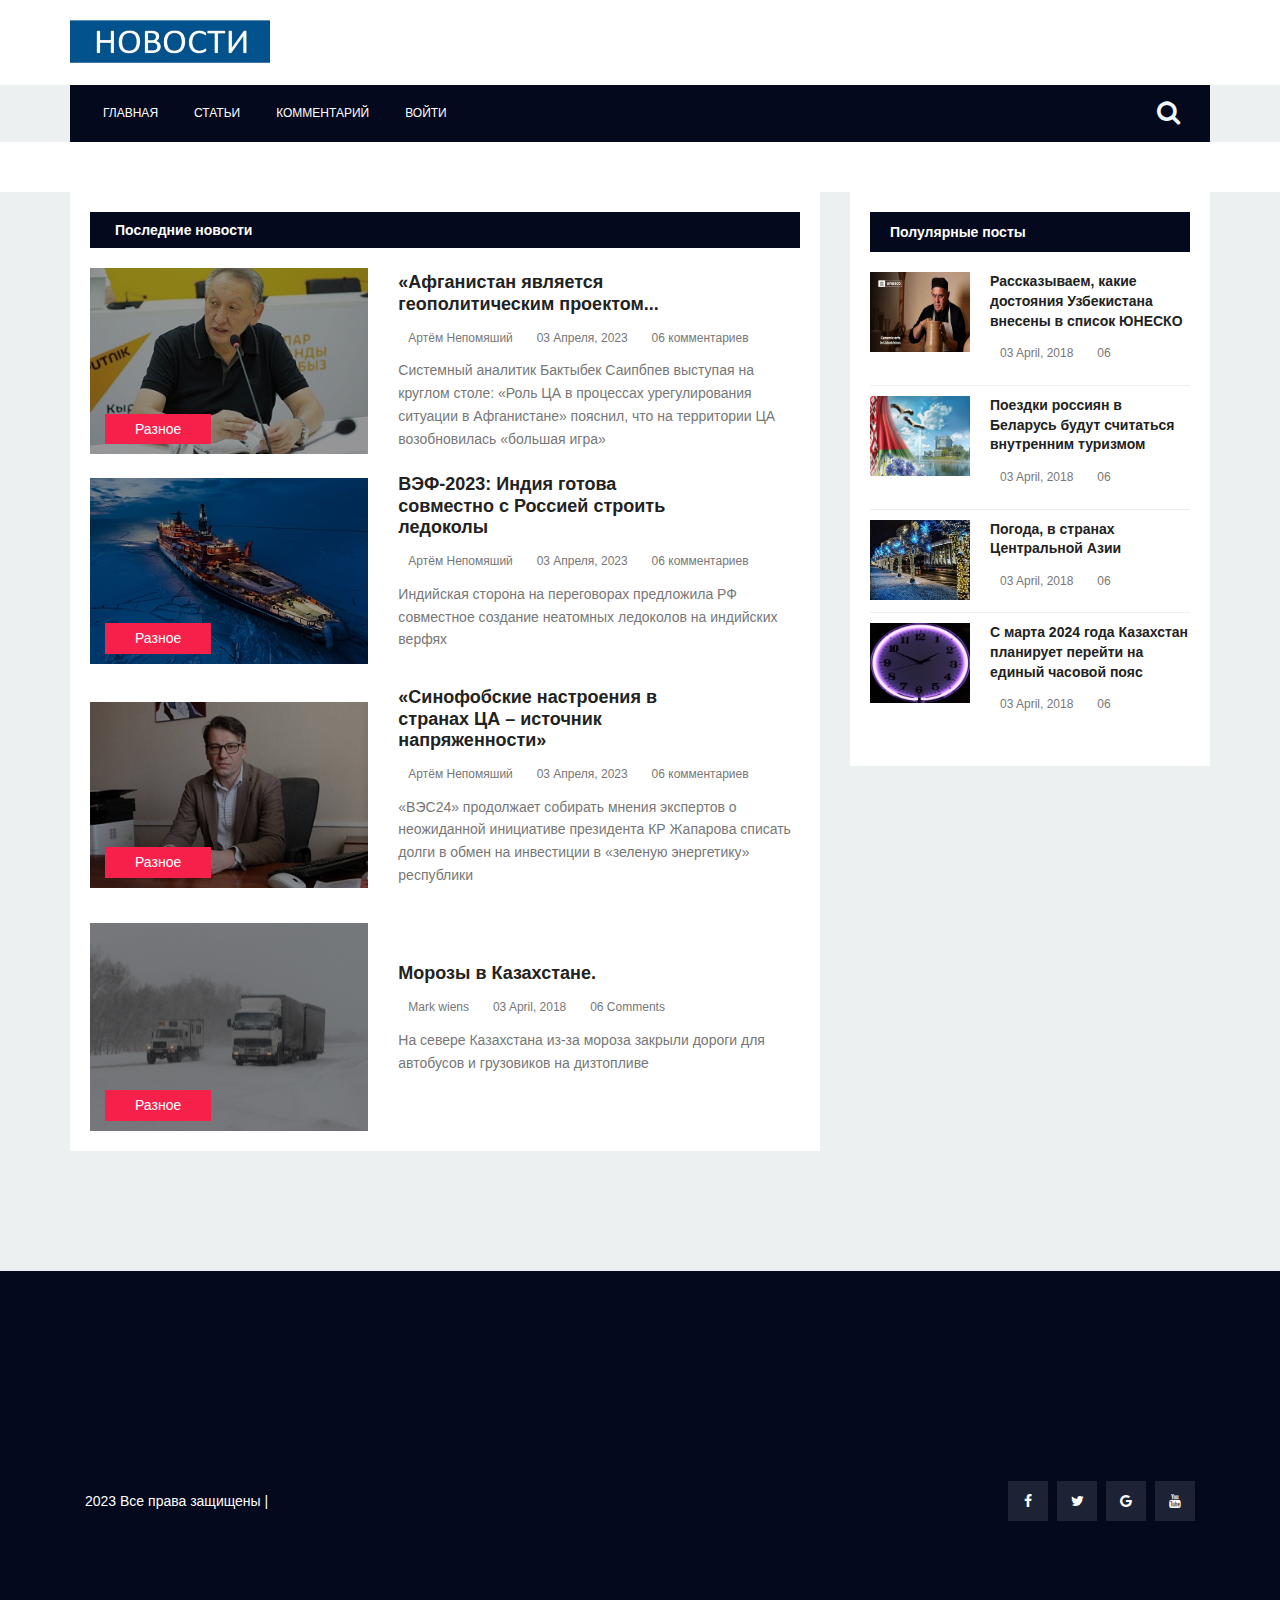
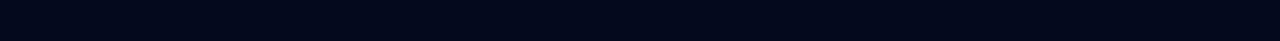
<file: coments.html>
<!DOCTYPE html>
<html lang="ru">

<head>
    <meta http-equiv="Content-Type" content="text/html; charset=UTF-8">

    <meta name="viewport" content="width=device-width, initial-scale=1, shrink-to-fit=no">

    <link rel="shortcut icon" href="images/logo.png">

    <meta name="author" content="colorlib">

    <meta name="description" content="">

    <meta name="keywords" content="">

    <title>Comments</title>

    <link rel="stylesheet" href="https://cdnjs.cloudflare.com/ajax/libs/font-awesome/4.7.0/css/font-awesome.min.css">

    <link rel="stylesheet" href="css/bootstrap.css">
    <link rel="stylesheet" href="css/main.css">
</head>

<body style="display: block;">
    <header>
        <div class="logo-wrap">
            <div class="container">
                <div class="row justify-content-between align-items-center">
                    <div class="col-lg-4 col-md-4 col-sm-12 logo-left no-padding">
                        <a href="onePost.html">
                            <img class="img-fluid" src="images/news2.jpg" alt="" width="200px" height="100px">
                        </a>
                    </div>
                </div>
            </div>
        </div>
        <div class="container main-menu" id="main-menu">
            <button type="button" class="mobile-nav-toggle" id="mobile-nav-toggle">
                <span class="menu-title">Menu</span>
            </button>
            <div class="row align-items-center justify-content-between">
                <nav id="nav-menu-container">
                    <ul class="nav-menu sf-js-enabled sf-arrows" style="touch-action: pan-y;">
                        <li class="menu-active"><a href="index.html">Главная</a></li>
                        <li><a href="posts.html">Статьи</a></li>
                        <li><a href="coments.html">комментарий</a></li>
                        <li><a href="login.html">ВОЙТИ</a></li>
                    </ul>
                </nav>
                <div class="navbar-right">
                    <form class="Search">
                        <input type="text" class="form-control Search-box" name="Search-box" id="Search-box"
                            placeholder="Search">
                        <label for="Search-box" class="Search-box-label">
                            <i class="fa fa-search" aria-hidden="true" style="color: aliceblue; font-size: 25px;"> </i>
                        </label>
                        <span class="Search-close">
                            <span class="lnr lnr-cross"></span>
                        </span>
                    </form>
                </div>
            </div>
            <nav class="mobile-nav mobile-nav-active">
                <ul class="" id="">
                    <li class="menu-active"><a href="index.html">Главная</a></li>
                    <li><a href="posts.html">Статьи</a></li>
                    <li><a href="coments.html">комментарий</a></li>
                    <li><a href="login.html">ВОЙТИ</a></li>
                </ul>
            </nav>
            <div id="mobile-body-overly"></div>
        </div>
    </header>

    <div class="site-main-container">


        <section class="latest-post-area pb-120">
            <div class="container no-padding">
                <div class="row">
                    <div class="col-lg-8 post-list">
                        <div class="latest-post-wrap">
                            <h4 class="cat-title">Последние новости</h4>
                            <div class="single-latest-post row align-items-center">
                                <div class="col-lg-5 post-left">
                                    <div class="feature-img relative">
                                        <div class="overlay overlay-bg"></div>
                                        <img class="img-fluid" src="images/mm1.jpg" alt="">
                                    </div>
                                    <ul class="tags">
                                        <li><a href="onePost.html">Разное</a></li>
                                    </ul>
                                </div>
                                <div class="col-lg-7 post-right">
                                    <a href="onePost.html">
                                        <h4>«Афганистан является геополитическим проектом...</h4>
                                    </a>
                                    <ul class="meta">
                                        <li><a href="onePost.html"><span class="lnr lnr-user"></span>Артём Непомяший</a></li>
                                        <li><a href="onePost.html"><span class="lnr lnr-calendar-full"></span>03 Апреля, 2023</a>
                                        </li>
                                        <li><a href="onePost.html"><span class="lnr lnr-bubble"></span>06 комментариев</a></li>
                                    </ul>
                                    <p class="excert">
                                        Системный аналитик Бактыбек Саипбпев выступая на круглом столе: «Роль ЦА в процессах урегулирования ситуации в Афганистане» пояснил, что на территории ЦА возобновилась «большая игра»                                    </p>
                                </div>
                            </div>
                            <div class="single-latest-post row align-items-center">
                                <div class="col-lg-5 post-left">
                                    <div class="feature-img relative">
                                        <div class="overlay overlay-bg"></div>
                                        <img class="img-fluid" src="images/mm2.jpg" alt="">
                                    </div>
                                    <ul class="tags">
                                        <li><a href="onePost.html">Разное</a></li>
                                    </ul>
                                </div>
                                <div class="col-lg-7 post-right">
                                    <a href="onePost.html">
                                        <h4>ВЭФ-2023: Индия готова совместно с Россией строить ледоколы</h4>
                                    </a>
                                    <ul class="meta">
                                        <li><a href="onePost.html"><span class="lnr lnr-user"></span>Артём Непомяший</a></li>
                                        <li><a href="onePost.html"><span class="lnr lnr-calendar-full"></span>03 Апреля, 2023</a>
                                        </li>
                                        <li><a href="onePost.html"><span class="lnr lnr-bubble"></span>06 комментариев</a></li>
                                    </ul>
                                    <p>
                                        Индийская сторона на переговорах предложила РФ совместное создание неатомных ледоколов на индийских верфях  </p>
                                </div>
                            </div>
                            <div class="single-latest-post row align-items-center">
                                <div class="col-lg-5 post-left">
                                    <div class="feature-img relative">
                                        <div class="overlay overlay-bg"></div>
                                        <img class="img-fluid" src="images/mm3.jpg" alt="">
                                    </div>
                                    <ul class="tags">
                                        <li><a href="onePost.html">Разное</a></li>
                                    </ul>
                                </div>
                                <div class="col-lg-7 post-right">
                                    <a href="onePost.html">
                                        <h4>«Синофобские настроения в странах ЦА – источник напряженности»</h4>
                                    </a>
                                    <ul class="meta">
                                        <li><a href="onePost.html"><span class="lnr lnr-user"></span>Артём Непомяший</a></li>
                                        <li><a href="onePost.html"><span class="lnr lnr-calendar-full"></span>03 Апреля, 2023</a>
                                        </li>
                                        <li><a href="onePost.html"><span class="lnr lnr-bubble"></span>06 комментариев</a></li>
                                    </ul>
                                    <p>
                                        «ВЭС24» продолжает собирать мнения экспертов о неожиданной инициативе президента КР Жапарова списать долги в обмен на инвестиции в «зеленую энергетику» республики                                    </p>
                                </div>
                            </div>
                            <div class="single-latest-post row align-items-center">
                                <div class="col-lg-5 post-left">
                                    <div class="feature-img relative">
                                        <div class="overlay overlay-bg"></div>
                                        <img class="img-fluid" src="images/r1.jpg" alt="">
                                    </div>
                                    <ul class="tags">
                                        <li><a href="onePost.html">Разное</a></li>
                                    </ul>
                                </div>
                                <div class="col-lg-7 post-right">
                                    <a href="onePost.html">
                                        <h4>Морозы в Казахстане.</h4>
                                    </a>
                                    <ul class="meta">
                                        <li><a href="onePost.html"><span class="lnr lnr-user"></span>Mark wiens</a></li>
                                        <li><a href="onePost.html"><span class="lnr lnr-calendar-full"></span>03 April, 2018</a>
                                        </li>
                                        <li><a href="onePost.html"><span class="lnr lnr-bubble"></span>06 Comments</a></li>
                                    </ul>
                                    <p>
                                        На севере Казахстана из-за мороза закрыли дороги для автобусов и грузовиков на дизтопливе
                                    </p>
                                </div>
                            </div>
                        </div>
                    </div>
                    <div class="col-lg-4">
                        <div class="sidebars-area">
                            <div class="single-sidebar-widget most-popular-widget">
                                <h6 class="title">Полулярные посты</h6>
                                <div class="single-list flex-row d-flex">
                                    <div class="thumb">
                                        <img src="images/m1.jpg" alt="" width="100" height="80">
                                    </div>
                                    <div class="details">
                                        <a href="onePost.html">
                                            <h6>Рассказываем, какие достояния Узбекистана внесены в список ЮНЕСКО</h6>
                                        </a>
                                        <ul class="meta">
                                            <li><a href="onePost.html"><span class="lnr lnr-calendar-full"></span>03 April,
                                                    2018</a></li>
                                            <li><a href="onePost.html"><span class="lnr lnr-bubble"></span>06</a></li>
                                        </ul>
                                    </div>
                                </div>
                                <div class="single-list flex-row d-flex">
                                    <div class="thumb">
                                        <img src="images/m2.jpg" alt="" width="100" height="80">
                                    </div>
                                    <div class="details">
                                        <a href="onePost.html">
                                            <h6>Поездки россиян в Беларусь будут считаться внутренним туризмом</h6>
                                        </a>
                                        <ul class="meta">
                                            <li><a href="onePost.html"><span class="lnr lnr-calendar-full"></span>03 April,
                                                    2018</a></li>
                                            <li><a href="onePost.html"><span class="lnr lnr-bubble"></span>06</a></li>
                                        </ul>
                                    </div>
                                </div>
                                <div class="single-list flex-row d-flex">
                                    <div class="thumb">
                                        <img src="images/m3.jpg" alt="" width="100" height="80">
                                    </div>
                                    <div class="details">
                                        <a href="onePost.html">
                                            <h6>Погода, в странах Центральной Азии</h6>
                                        </a>
                                        <ul class="meta">
                                            <li><a href="onePost.html"><span class="lnr lnr-calendar-full"></span>03 April,
                                                    2018</a></li>
                                            <li><a href="onePost.html"><span class="lnr lnr-bubble"></span>06</a></li>
                                        </ul>
                                    </div>
                                </div>
                                <div class="single-list flex-row d-flex">
                                    <div class="thumb">
                                        <img src="images/m4.jpg" alt="" width="100" height="80">
                                    </div>
                                    <div class="details">
                                        <a href="onePost.html">
                                            <h6>С марта 2024 года Казахстан планирует перейти на единый часовой пояс </h6>
                                        </a>
                                        <ul class="meta">
                                            <li><a href="onePost.html"><span class="lnr lnr-calendar-full"></span>03 April,
                                                    2018</a></li>
                                            <li><a href="onePost.html"><span class="lnr lnr-bubble"></span>06</a></li>
                                        </ul>
                                    </div>
                                </div>
                            </div>
                        </div>
                    </div>
                </div>
            </div>
        </section>
    </div>

    <footer class="footer-area section-gap">
        <div class="container">
            <div class="footer-bottom row align-items-center">
                <p class="footer-text m-0 col-lg-8 col-md-12">
                    2023 Все права защищены |
                </p>
                <div class="col-lg-4 col-md-12 footer-social">
                    <a href="onePost.html"><i class="fa fa-facebook"></i></a>
                    <a href="onePost.html"><i class="fa fa-twitter"></i></a>
                    <a href="onePost.html"><i class="fa fa-google"></i></a>
                    <a href="onePost.html"><i class="fa fa-youtube"></i></a>
                </div>
            </div>
        </div>
    </footer>
    <script src="js/index.js"></script>

</body>

</html>
</file>
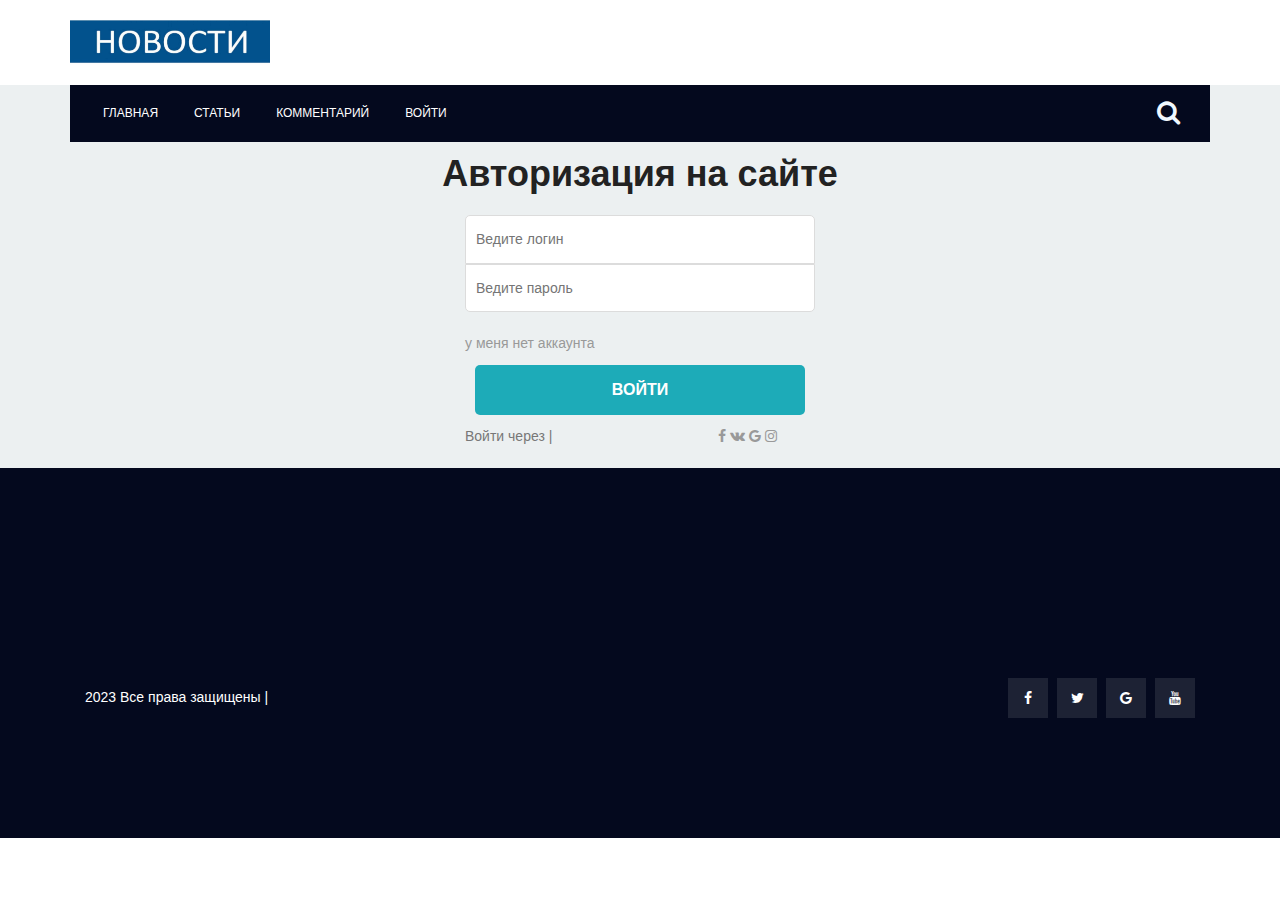
<file: login.html>
<!DOCTYPE html>
<html lang="ru">

<head>
    <meta http-equiv="Content-Type" content="text/html; charset=UTF-8">

    <meta name="viewport" content="width=device-width, initial-scale=1, shrink-to-fit=no">

    <link rel="shortcut icon" href="images/logo.png">

    <meta name="author" content="colorlib">

    <meta name="description" content="">

    <meta name="keywords" content="">

    <title>News</title>

    <link rel="stylesheet" href="https://cdnjs.cloudflare.com/ajax/libs/font-awesome/4.7.0/css/font-awesome.min.css">

    <link rel="stylesheet" href="css/bootstrap.css">
    <link rel="stylesheet" href="css/main.css">

</head>

<body style="display: block;">
    <header>
        <div class="logo-wrap">
            <div class="container">
                <div class="row justify-content-between align-items-center">
                    <div class="col-lg-4 col-md-4 col-sm-12 logo-left no-padding">
                        <a href="onePost.html">
                            <img class="img-fluid" src="images/news2.jpg" alt="" width="200px" height="100px">
                        </a>
                    </div>
                </div>
            </div>
        </div>
        <div class="container main-menu" id="main-menu">
            <button type="button" class="mobile-nav-toggle" id="mobile-nav-toggle">
                <span class="menu-title">Menu</span>
            </button>
            <div class="row align-items-center justify-content-between">
                <nav id="nav-menu-container">
                    <ul class="nav-menu sf-js-enabled sf-arrows" style="touch-action: pan-y;">
                        <li class="menu-active"><a href="index.html">Главная</a></li>
                        <li><a href="posts.html">Статьи</a></li>
                        <li><a href="coments.html">комментарий</a></li>
                        <li><a href="login.html">ВОЙТИ</a></li>
                    </ul>
                </nav>
                <div class="navbar-right">
                    <form class="Search">
                        <input type="text" class="form-control Search-box" name="Search-box" id="Search-box"
                            placeholder="Search">
                        <label for="Search-box" class="Search-box-label">
                            <i class="fa fa-search" aria-hidden="true" style="color: aliceblue; font-size: 25px;"> </i>
                        </label>
                        <span class="Search-close">
                            <span class="lnr lnr-cross"></span>
                        </span>
                    </form>
                </div>
            </div>
            <nav class="mobile-nav mobile-nav-active">
                <ul class="" id="">
                    <li class="menu-active"><a href="index.html">Главная</a></li>
                    <li><a href="posts.html">Статьи</a></li>
                    <li><a href="coments.html">комментарий</a></li>
                    <li><a href="login.html">ВОЙТИ</a></li>
                </ul>
            </nav>
            <div id="mobile-body-overly"></div>
        </div>
    </header>
    <div class="site-main-container  ">
        <section class="top-post-area pt-10 main-container">
            <div class="container no-padding">
                <div class="row small-gutters">
                    <div class="col auth-form">
                        <h1 class="text-center">Авторизация на сайте</h1>
                        <div class="inp">
                            <form class="regisrration" action="form.php" method="post">
                                <input class="log" type="text" required name="login" placeholder="Ведите логин">
                                <input class="pass" type="password" required name="password" placeholder="Ведите пароль">
                                <div class="info">
                                    <a href="register.html">у меня нет аккаунта</a>
                                </div>
                                <input class="btn" type="submit" value="ВОЙТИ">
                               
                                <div class="footer-bottom row align-items-center">
                                    <p class="footer-text m-0 col-lg-8 col-md-12">
                                        Войти через |
                                    </p>
                                    <div class="col-lg-4 col-md-12 footer-social">
                                        <a href="onePost.html"><i class="fa fa-facebook"></i></a>
                                        <a href="onePost.html"><i class="fa fa-vk"></i></a>
                                        <a href="onePost.html"><i class="fa fa-google"></i></a>
                                        <a href="onePost.html"><i class="fa fa-instagram"></i></a>
                                    </div>
                                </div>
                            </form>
                        </div>
                    </div>

                </div>
            </div>
        </section>

    </div>

    <footer class="footer-area section-gap">
        <div class="container">
            <div class="footer-bottom row align-items-center">
                <p class="footer-text m-0 col-lg-8 col-md-12">
                    2023 Все права защищены |
                </p>
                <div class="col-lg-4 col-md-12 footer-social">
                    <a href="onePost.html"><i class="fa fa-facebook"></i></a>
                    <a href="onePost.html"><i class="fa fa-twitter"></i></a>
                    <a href="onePost.html"><i class="fa fa-google"></i></a>
                    <a href="onePost.html"><i class="fa fa-youtube"></i></a>
                </div>
            </div>
        </div>
    </footer>
    <script src="js/index.js"></script>
</body>

</html>
</file>
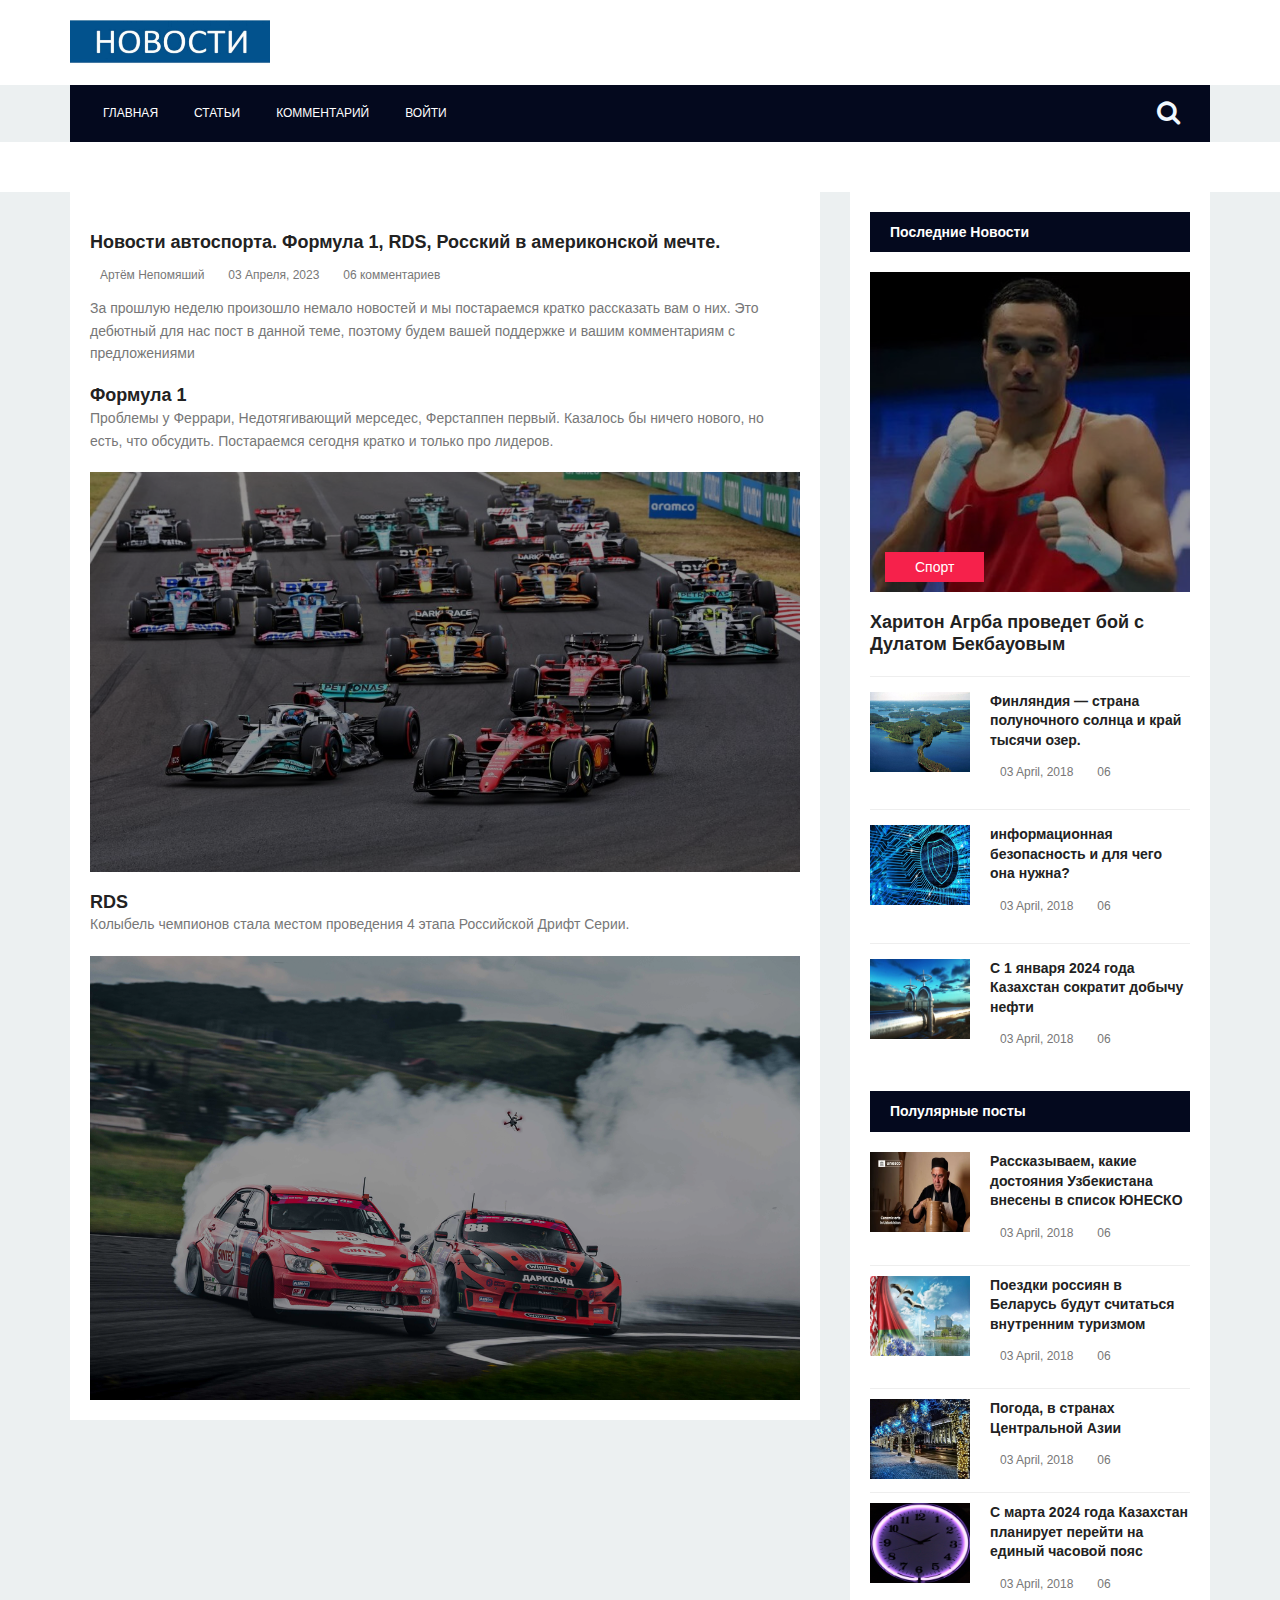
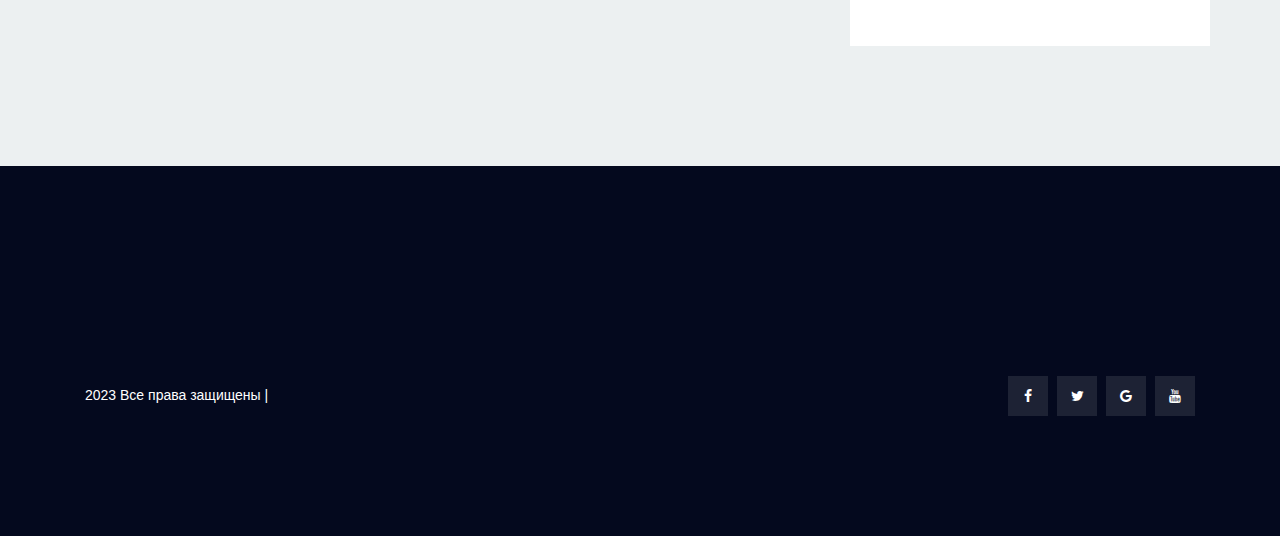
<file: onePost.html>
<!DOCTYPE html>
<html lang="ru">

<head>
    <meta http-equiv="Content-Type" content="text/html; charset=UTF-8">

    <meta name="viewport" content="width=device-width, initial-scale=1, shrink-to-fit=no">

    <link rel="shortcut icon" href="images/logo.png">

    <meta name="author" content="colorlib">

    <meta name="description" content="">

    <meta name="keywords" content="">

    <title>onePost</title>

    <link rel="stylesheet" href="https://cdnjs.cloudflare.com/ajax/libs/font-awesome/4.7.0/css/font-awesome.min.css">

    <link rel="stylesheet" href="css/bootstrap.css">
    <link rel="stylesheet" href="css/main.css">
</head>

<body style="display: block;">
    <header>
        <div class="logo-wrap">
            <div class="container">
                <div class="row justify-content-between align-items-center">
                    <div class="col-lg-4 col-md-4 col-sm-12 logo-left no-padding">
                        <a href="onePost.html">
                            <img class="img-fluid" src="images/news2.jpg" alt="" width="200px" height="100px">
                        </a>
                    </div>
                </div>
            </div>
        </div>
        <div class="container main-menu" id="main-menu">
            <button type="button" class="mobile-nav-toggle" id="mobile-nav-toggle">
                <span class="menu-title">Menu</span>
            </button>
            <div class="row align-items-center justify-content-between">
                <nav id="nav-menu-container">
                    <ul class="nav-menu sf-js-enabled sf-arrows" style="touch-action: pan-y;">
                        <li class="menu-active"><a href="index.html">Главная</a></li>
                        <li><a href="posts.html">Статьи</a></li>
                        <li><a href="coments.html">комментарий</a></li>
                        <li><a href="login.html">ВОЙТИ</a></li>
                    </ul>
                </nav>
                <div class="navbar-right">
                    <form class="Search">
                        <input type="text" class="form-control Search-box" name="Search-box" id="Search-box"
                            placeholder="Search">
                        <label for="Search-box" class="Search-box-label">
                            <i class="fa fa-search" aria-hidden="true" style="color: aliceblue; font-size: 25px;"> </i>
                        </label>
                        <span class="Search-close">
                            <span class="lnr lnr-cross"></span>
                        </span>
                    </form>
                </div>
            </div>
            <nav class="mobile-nav mobile-nav-active">
                <ul class="" id="">
                    <li class="menu-active"><a href="index.html">Главная</a></li>
                    <li><a href="posts.html">Статьи</a></li>
                    <li><a href="coments.html">комментарий</a></li>
                    <li><a href="login.html">ВОЙТИ</a></li>
                </ul>
            </nav>
            <div id="mobile-body-overly"></div>
        </div>
    </header>
    <div class="site-main-container">

        <section class="latest-post-area pb-120">
            <div class="container no-padding">
                <div class="row">
                    <div class="col-lg-8 post-list">
                        <div class="latest-post-wrap">
                            <div class="single-latest-post row align-items-center">
                                <div class="container">
                                    <a href="onePost.html">
                                        <h4 class=""> Новости автоспорта. Формула 1, RDS, Роcский в америконской мечте.
                                        </h4>
                                    </a>
                                    <ul class="meta">
                                        <li><a href="onePost.html"><span class="lnr lnr-user"></span>Артём Непомяший</a></li>
                                        <li><a href="onePost.html"><span class="lnr lnr-calendar-full"></span>03 Апреля, 2023</a>
                                        </li>
                                        <li><a href="onePost.html"><span class="lnr lnr-bubble"></span>06 комментариев</a></li>
                                    </ul>
                                    <p class="excert" style="max-width: 700px;">
                                        За прошлую неделю произошло немало новостей и мы постараемся кратко рассказать
                                        вам о них. Это дебютный для нас пост в данной теме, поэтому будем вашей
                                        поддержке и вашим комментариям с предложениями
                                    </p>
                                    <h4 class="mt-20">Формула 1</h4>

                                    <p class="excert" style="max-width: 700px;">
                                        Проблемы у Феррари, Недотягивающий мерседес, Ферстаппен первый. Казалось бы
                                        ничего нового, но есть, что обсудить. Постараемся сегодня кратко и только про
                                        лидеров.
                                    </p>
                                    <div class="feature-img relative mt-20">
                                        <div class="overlay overlay-bg"></div>
                                        <img class="img-fluid" src="images/l1.jpg" alt="">
                                    </div>
                                    

                                    <h4 class="mt-20">RDS</h4>

                                    <p class="excert" style="max-width: 700px;">
                                        Колыбель чемпионов стала местом проведения 4 этапа Российской Дрифт Серии.
                                    </p>
                                    <div class="feature-img relative mt-20">
                                        <div class="overlay overlay-bg"></div>
                                        <img class="img-fluid" src="images/l11.jpg" alt="">
                                    </div>
                                </div>
                            </div>
                        </div>

                    </div>
                    <div class="col-lg-4">
                        <div class="sidebars-area">
                            <div class="single-sidebar-widget editors-pick-widget">
                                <h6 class="title">Последние Новости</h6>
                                <div class="editors-pick-post">
                                    <div class="feature-img-wrap relative">
                                        <div class="feature-img relative">
                                            <div class="overlay overlay-bg"></div>
                                            <img class="img-fluid" src="images/e1.jpg" alt="">
                                        </div>
                                        <ul class="tags">
                                            <li><a href="onePost.html">Спорт</a></li>
                                        </ul>
                                    </div>
                                    <div class="details">
                                        <a href="onePost.html">
                                            <h4 class="mt-20">Харитон Агрба проведет бой с Дулатом Бекбауовым </h4>
                                        </a>
                                    </div>
                                    <div class="post-lists">
                                        <div class="single-post d-flex flex-row">
                                            <div class="thumb">
                                                <img src="images/e2.jpg" alt="" width="100px" height="80px">
                                            </div>
                                            <div class="detail">
                                                <a href="onePost.html">
                                                    <h6>Финляндия — страна полуночного солнца и край тысячи озер.</h6>
                                                </a>
                                                <ul class="meta">
                                                    <li><a href="onePost.html"><span class="lnr lnr-calendar-full"></span>03 April,
                                                            2018</a>
                                                    </li>
                                                    <li><a href="onePost.html"><span class="lnr lnr-bubble"></span>06</a></li>
                                                </ul>
                                            </div>
                                        </div>
                                        <div class="single-post d-flex flex-row">
                                            <div class="thumb">
                                                <img src="images/e3.jpg" alt="" width="100px" height="80px">
                                            </div>
                                            <div class="detail">
                                                <a href="onePost.html">
                                                    <h6>информационная безопасность и для чего она нужна?</h6>
                                                </a>
                                                <ul class="meta">
                                                    <li><a href="onePost.html"><span class="lnr lnr-calendar-full"></span>03 April,
                                                            2018</a>
                                                    </li>
                                                    <li><a href="onePost.html"><span class="lnr lnr-bubble"></span>06</a></li>
                                                </ul>
                                            </div>
                                        </div>
                                        <div class="single-post d-flex flex-row">
                                            <div class="thumb">
                                                <img src="images/e4.jpg" alt="" width="100" height="80">
                                            </div>
                                            <div class="detail">
                                                <a href="onePost.html">
                                                    <h6>С 1 января 2024 года Казахстан сократит добычу нефти </h6>
                                                </a>
                                                <ul class="meta">
                                                    <li><a href="onePost.html"><span class="lnr lnr-calendar-full"></span>03 April,
                                                            2018</a>
                                                    </li>
                                                    <li><a href="onePost.html"><span class="lnr lnr-bubble"></span>06</a></li>
                                                </ul>
                                            </div>
                                        </div>
                                    </div>
                                </div>
                            </div>
                            <div class="single-sidebar-widget most-popular-widget">
                                <h6 class="title">Полулярные посты</h6>
                                <div class="single-list flex-row d-flex">
                                    <div class="thumb">
                                        <img src="images/m1.jpg" alt="" width="100" height="80">
                                    </div>
                                    <div class="details">
                                        <a href="onePost.html">
                                            <h6>Рассказываем, какие достояния Узбекистана внесены в список ЮНЕСКО</h6>
                                        </a>
                                        <ul class="meta">
                                            <li><a href="onePost.html"><span class="lnr lnr-calendar-full"></span>03 April,
                                                    2018</a></li>
                                            <li><a href="onePost.html"><span class="lnr lnr-bubble"></span>06</a></li>
                                        </ul>
                                    </div>
                                </div>
                                <div class="single-list flex-row d-flex">
                                    <div class="thumb">
                                        <img src="images/m2.jpg" alt="" width="100" height="80">
                                    </div>
                                    <div class="details">
                                        <a href="onePost.html">
                                            <h6>Поездки россиян в Беларусь будут считаться внутренним туризмом</h6>
                                        </a>
                                        <ul class="meta">
                                            <li><a href="onePost.html"><span class="lnr lnr-calendar-full"></span>03 April,
                                                    2018</a></li>
                                            <li><a href="onePost.html"><span class="lnr lnr-bubble"></span>06</a></li>
                                        </ul>
                                    </div>
                                </div>
                                <div class="single-list flex-row d-flex">
                                    <div class="thumb">
                                        <img src="images/m3.jpg" alt="" width="100" height="80">
                                    </div>
                                    <div class="details">
                                        <a href="onePost.html">
                                            <h6>Погода, в странах Центральной Азии</h6>
                                        </a>
                                        <ul class="meta">
                                            <li><a href="onePost.html"><span class="lnr lnr-calendar-full"></span>03 April,
                                                    2018</a></li>
                                            <li><a href="onePost.html"><span class="lnr lnr-bubble"></span>06</a></li>
                                        </ul>
                                    </div>
                                </div>
                                <div class="single-list flex-row d-flex">
                                    <div class="thumb">
                                        <img src="images/m4.jpg" alt="" width="100" height="80">
                                    </div>
                                    <div class="details">
                                        <a href="onePost.html">
                                            <h6>С марта 2024 года Казахстан планирует перейти на единый часовой пояс
                                            </h6>
                                        </a>
                                        <ul class="meta">
                                            <li><a href="onePost.html"><span class="lnr lnr-calendar-full"></span>03 April,
                                                    2018</a></li>
                                            <li><a href="onePost.html"><span class="lnr lnr-bubble"></span>06</a></li>
                                        </ul>
                                    </div>
                                </div>
                            </div>
                        </div>
                    </div>
                </div>
            </div>
        </section>
    </div>

    <footer class="footer-area section-gap">
        <div class="container">
            <div class="footer-bottom row align-items-center">
                <p class="footer-text m-0 col-lg-8 col-md-12">
                    2023 Все права защищены |
                </p>
                <div class="col-lg-4 col-md-12 footer-social">
                    <a href="onePost.html"><i class="fa fa-facebook"></i></a>
                    <a href="onePost.html"><i class="fa fa-twitter"></i></a>
                    <a href="onePost.html"><i class="fa fa-google"></i></a>
                    <a href="onePost.html"><i class="fa fa-youtube"></i></a>
                </div>
            </div>
        </div>
    </footer>
    <script src="js/index.js"></script>

</body>

</html>
</file>
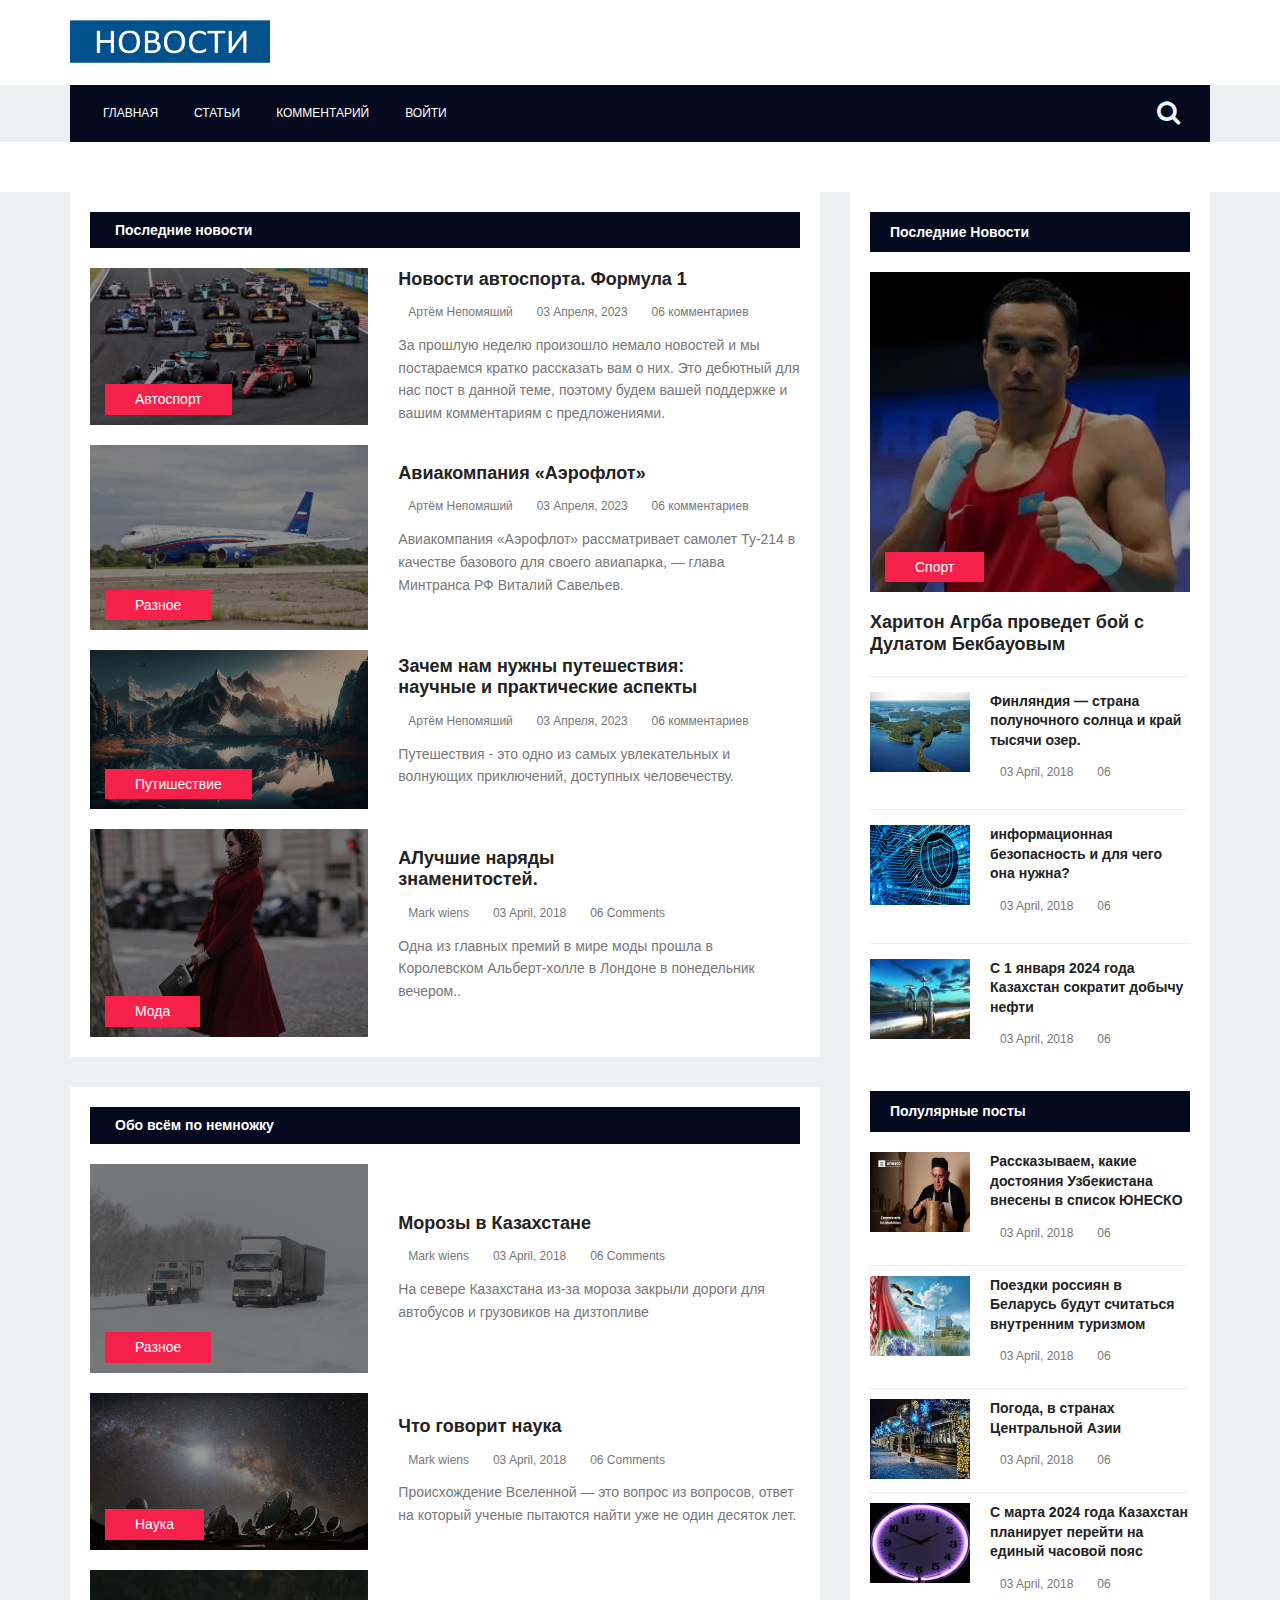
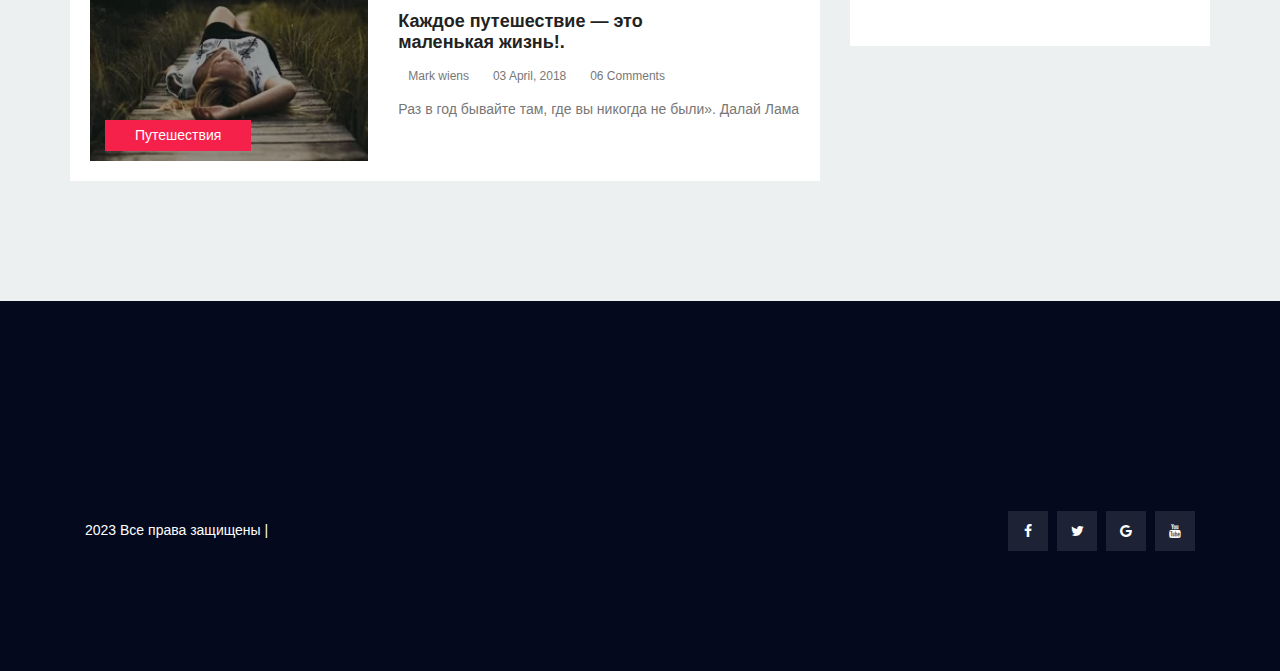
<file: posts.html>
<!DOCTYPE html>
<html lang="ru">

<head>
    <meta http-equiv="Content-Type" content="text/html; charset=UTF-8">

    <meta name="viewport" content="width=device-width, initial-scale=1, shrink-to-fit=no">

    <link rel="shortcut icon" href="images/logo.png">

    <meta name="author" content="colorlib">

    <meta name="description" content="">

    <meta name="keywords" content="">

    <title>Posts</title>

    <link rel="stylesheet" href="https://cdnjs.cloudflare.com/ajax/libs/font-awesome/4.7.0/css/font-awesome.min.css">

    <link rel="stylesheet" href="css/bootstrap.css">
    <link rel="stylesheet" href="css/main.css">
</head>

<body style="display: block;">
    <header>
        <div class="logo-wrap">
            <div class="container">
                <div class="row justify-content-between align-items-center">
                    <div class="col-lg-4 col-md-4 col-sm-12 logo-left no-padding">
                        <a href="onePost.html">
                            <img class="img-fluid" src="images/news2.jpg" alt="" width="200px" height="100px">
                        </a>
                    </div>
                </div>
            </div>
        </div>
        <div class="container main-menu" id="main-menu">
            <button type="button" class="mobile-nav-toggle" id="mobile-nav-toggle">
                <span class="menu-title">Menu</span>
            </button>
            <div class="row align-items-center justify-content-between">
                <nav id="nav-menu-container">
                    <ul class="nav-menu sf-js-enabled sf-arrows" style="touch-action: pan-y;">
                        <li class="menu-active"><a href="index.html">Главная</a></li>
                        <li><a href="posts.html">Статьи</a></li>
                        <li><a href="coments.html">комментарий</a></li>
                        <li><a href="login.html">ВОЙТИ</a></li>
                    </ul>
                </nav>
                <div class="navbar-right">
                    <form class="Search">
                        <input type="text" class="form-control Search-box" name="Search-box" id="Search-box"
                            placeholder="Search">
                        <label for="Search-box" class="Search-box-label">
                            <i class="fa fa-search" aria-hidden="true" style="color: aliceblue; font-size: 25px;"> </i>
                        </label>
                        <span class="Search-close">
                            <span class="lnr lnr-cross"></span>
                        </span>
                    </form>
                </div>
            </div>
            <nav class="mobile-nav mobile-nav-active">
                <ul class="" id="">
                    <li class="menu-active"><a href="index.html">Главная</a></li>
                    <li><a href="posts.html">Статьи</a></li>
                    <li><a href="coments.html">комментарий</a></li>
                    <li><a href="login.html">ВОЙТИ</a></li>
                </ul>
            </nav>
            <div id="mobile-body-overly"></div>
        </div>
    </header>

    <div class="site-main-container">


        <section class="latest-post-area pb-120">
            <div class="container no-padding">
                <div class="row">
                    <div class="col-lg-8 post-list">
                        <div class="latest-post-wrap">
                            <h4 class="cat-title">Последние новости</h4>
                            <div class="single-latest-post row align-items-center">
                                <div class="col-lg-5 post-left">
                                    <div class="feature-img relative">
                                        <div class="overlay overlay-bg"></div>
                                        <img class="img-fluid" src="images/l1.jpg" alt="">
                                    </div>
                                    <ul class="tags">
                                        <li><a href="onePost.html">Автоспорт</a></li>
                                    </ul>
                                </div>
                                <div class="col-lg-7 post-right">
                                    <a href="onePost.html">
                                        <h4>Новости автоспорта. Формула 1</h4>
                                    </a>
                                    <ul class="meta">
                                        <li><a href="onePost.html"><span class="lnr lnr-user"></span>Артём Непомяший</a></li>
                                        <li><a href="onePost.html"><span class="lnr lnr-calendar-full"></span>03 Апреля, 2023</a>
                                        </li>
                                        <li><a href="onePost.html"><span class="lnr lnr-bubble"></span>06 комментариев</a></li>
                                    </ul>
                                    <p class="excert">
                                        За прошлую неделю произошло немало новостей и мы постараемся кратко рассказать вам о них. Это дебютный для нас пост в данной теме, поэтому будем вашей поддержке и вашим комментариям с предложениями.
                                    </p>
                                </div>
                            </div>
                            <div class="single-latest-post row align-items-center">
                                <div class="col-lg-5 post-left">
                                    <div class="feature-img relative">
                                        <div class="overlay overlay-bg"></div>
                                        <img class="img-fluid" src="images/l2.jpg" alt="">
                                    </div>
                                    <ul class="tags">
                                        <li><a href="onePost.html">Разное</a></li>
                                    </ul>
                                </div>
                                <div class="col-lg-7 post-right">
                                    <a href="onePost.html">
                                        <h4>Авиакомпания «Аэрофлот»</h4>
                                    </a>
                                    <ul class="meta">
                                        <li><a href="onePost.html"><span class="lnr lnr-user"></span>Артём Непомяший</a></li>
                                        <li><a href="onePost.html"><span class="lnr lnr-calendar-full"></span>03 Апреля, 2023</a>
                                        </li>
                                        <li><a href="onePost.html"><span class="lnr lnr-bubble"></span>06 комментариев</a></li>
                                    </ul>
                                    <p>
                                        Авиакомпания «Аэрофлот» рассматривает самолет Ту-214 в качестве базового для своего авиапарка, — глава Минтранса РФ Виталий Савельев.
                                    </p>
                                </div>
                            </div>
                            <div class="single-latest-post row align-items-center">
                                <div class="col-lg-5 post-left">
                                    <div class="feature-img relative">
                                        <div class="overlay overlay-bg"></div>
                                        <img class="img-fluid" src="images/l3.jpg" alt="">
                                    </div>
                                    <ul class="tags">
                                        <li><a href="onePost.html">Путишествие</a></li>
                                    </ul>
                                </div>
                                <div class="col-lg-7 post-right">
                                    <a href="onePost.html">
                                        <h4>Зачем нам нужны путешествия: научные и практические аспекты</h4>
                                    </a>
                                    <ul class="meta">
                                        <li><a href="onePost.html"><span class="lnr lnr-user"></span>Артём Непомяший</a></li>
                                        <li><a href="onePost.html"><span class="lnr lnr-calendar-full"></span>03 Апреля, 2023</a>
                                        </li>
                                        <li><a href="onePost.html"><span class="lnr lnr-bubble"></span>06 комментариев</a></li>
                                    </ul>
                                    <p>
                                        Путешествия - это одно из самых увлекательных и волнующих приключений, доступных человечеству. 
                                    </p>
                                </div>
                            </div>
                            <div class="single-latest-post row align-items-center">
                                <div class="col-lg-5 post-left">
                                    <div class="feature-img relative">
                                        <div class="overlay overlay-bg"></div>
                                        <img class="img-fluid" src="images/l4.jpg" alt="">
                                    </div>
                                    <ul class="tags">
                                        <li><a href="onePost.html">Мода</a></li>
                                    </ul>
                                </div>
                                <div class="col-lg-7 post-right">
                                    <a href="onePost.html">
                                        <h4>AЛучшие наряды знаменитостей.</h4>
                                    </a>
                                    <ul class="meta">
                                        <li><a href="onePost.html"><span class="lnr lnr-user"></span>Mark wiens</a></li>
                                        <li><a href="onePost.html"><span class="lnr lnr-calendar-full"></span>03 April, 2018</a>
                                        </li>
                                        <li><a href="onePost.html"><span class="lnr lnr-bubble"></span>06 Comments</a></li>
                                    </ul>
                                    <p>
                                        Одна из главных премий в мире моды прошла в Королевском Альберт-холле в Лондоне в понедельник вечером..
                                    </p>
                                </div>
                            </div>
                        </div>

                        <div class="relavent-story-post-wrap mt-30">
                            <h4 class="title">Обо всём по немножку</h4>
                            <div class="relavent-story-list-wrap">
                                <div class="single-relavent-post row align-items-center">
                                    <div class="col-lg-5 post-left">
                                        <div class="feature-img relative">
                                            <div class="overlay overlay-bg"></div>
                                            <img class="img-fluid" src="images/r1.jpg" alt="">
                                        </div>
                                        <ul class="tags">
                                            <li><a href="onePost.html">Разное</a>
                                            </li>
                                        </ul>
                                    </div>
                                    <div class="col-lg-7 post-right">
                                        <a href="onePost.html">
                                            <h4>Морозы в Казахстане</h4>
                                        </a>
                                        <ul class="meta">
                                            <li><a href="onePost.html"><span class="lnr lnr-user"></span>Mark wiens</a></li>
                                            <li><a href="onePost.html"><span class="lnr lnr-calendar-full"></span>03 April,
                                                    2018</a></li>
                                            <li><a href="onePost.html"><span class="lnr lnr-bubble"></span>06 Comments</a></li>
                                        </ul>
                                        <p class="excert">
                                            На севере Казахстана из-за мороза закрыли дороги для автобусов и грузовиков на дизтопливе
                                        </p>
                                    </div>
                                </div>
                                <div class="single-relavent-post row align-items-center">
                                    <div class="col-lg-5 post-left">
                                        <div class="feature-img relative">
                                            <div class="overlay overlay-bg"></div>
                                            <img class="img-fluid" src="images/r2.jpg" alt="">
                                        </div>
                                        <ul class="tags">
                                            <li><a href="onePost.html">Наука</a></li>
                                        </ul>
                                    </div>
                                    <div class="col-lg-7 post-right">
                                        <a href="onePost.html">
                                            <h4>Что говорит наука</h4>
                                        </a>
                                        <ul class="meta">
                                            <li><a href="onePost.html"><span class="lnr lnr-user"></span>Mark wiens</a></li>
                                            <li><a href="onePost.html"><span class="lnr lnr-calendar-full"></span>03 April,
                                                    2018</a></li>
                                            <li><a href="onePost.html"><span class="lnr lnr-bubble"></span>06 Comments</a></li>
                                        </ul>
                                        <p class="excert">
                                            Происхождение Вселенной — это вопрос из вопросов, ответ на который ученые пытаются найти уже не один десяток лет.
                                        </p>
                                    </div>
                                </div>
                                <div class="single-relavent-post row align-items-center">
                                    <div class="col-lg-5 post-left">
                                        <div class="feature-img relative">
                                            <div class="overlay overlay-bg"></div>
                                            <img class="img-fluid" src="images/r3.jpg" alt="">
                                        </div>
                                        <ul class="tags">
                                            <li><a href="onePost.html">Путешествия</a></li>
                                        </ul>
                                    </div>
                                    <div class="col-lg-7 post-right">
                                        <a href="onePost.html">
                                            <h4>Каждое путешествие — это маленькая жизнь!.</h4>
                                        </a>
                                        <ul class="meta">
                                            <li><a href="onePost.html"><span class="lnr lnr-user"></span>Mark wiens</a></li>
                                            <li><a href="onePost.html"><span class="lnr lnr-calendar-full"></span>03 April,
                                                    2018</a></li>
                                            <li><a href="onePost.html"><span class="lnr lnr-bubble"></span>06 Comments</a></li>
                                        </ul>
                                        <p class="excert">
                                            Раз в год бывайте там, где вы никогда не были». Далай Лама
                                        </p>
                                    </div>
                                </div>
                            </div>
                        </div>

                    </div>
                    <div class="col-lg-4">
                        <div class="sidebars-area">
                            <div class="single-sidebar-widget editors-pick-widget">
                                <h6 class="title">Последние Новости</h6>
                                <div class="editors-pick-post">
                                    <div class="feature-img-wrap relative">
                                        <div class="feature-img relative">
                                            <div class="overlay overlay-bg"></div>
                                            <img class="img-fluid" src="images/e1.jpg" alt="">
                                        </div>
                                        <ul class="tags">
                                            <li><a href="onePost.html">Спорт</a></li>
                                        </ul>
                                    </div>
                                    <div class="details">
                                        <a href="onePost.html">
                                            <h4 class="mt-20">Харитон Агрба проведет бой с Дулатом Бекбауовым </h4>
                                        </a>
                                    </div>
                                    <div class="post-lists">
                                        <div class="single-post d-flex flex-row">
                                            <div class="thumb">
                                                <img src="images/e2.jpg" alt="" width="100px" height="80px">
                                            </div>
                                            <div class="detail">
                                                <a href="onePost.html">
                                                    <h6>Финляндия — страна полуночного солнца и край тысячи озер.</h6>
                                                </a>
                                                <ul class="meta">
                                                    <li><a href="onePost.html"><span class="lnr lnr-calendar-full"></span>03 April,
                                                            2018</a>
                                                    </li>
                                                    <li><a href="onePost.html"><span class="lnr lnr-bubble"></span>06</a></li>
                                                </ul>
                                            </div>
                                        </div>
                                        <div class="single-post d-flex flex-row">
                                            <div class="thumb">
                                                <img src="images/e3.jpg" alt="" width="100px" height="80px">
                                            </div>
                                            <div class="detail">
                                                <a href="onePost.html">
                                                    <h6>информационная безопасность и для чего она нужна?</h6>
                                                </a>
                                                <ul class="meta">
                                                    <li><a href="onePost.html"><span class="lnr lnr-calendar-full"></span>03 April,
                                                            2018</a>
                                                    </li>
                                                    <li><a href="onePost.html"><span class="lnr lnr-bubble"></span>06</a></li>
                                                </ul>
                                            </div>
                                        </div>
                                        <div class="single-post d-flex flex-row">
                                            <div class="thumb">
                                                <img src="images/e4.jpg" alt="" width="100" height="80">
                                            </div>
                                            <div class="detail">
                                                <a href="onePost.html">
                                                    <h6>С 1 января 2024 года Казахстан сократит добычу нефти </h6>
                                                </a>
                                                <ul class="meta">
                                                    <li><a href="onePost.html"><span class="lnr lnr-calendar-full"></span>03 April,
                                                            2018</a>
                                                    </li>
                                                    <li><a href="onePost.html"><span class="lnr lnr-bubble"></span>06</a></li>
                                                </ul>
                                            </div>
                                        </div>
                                    </div>
                                </div>
                            </div>
                            <div class="single-sidebar-widget most-popular-widget">
                                <h6 class="title">Полулярные посты</h6>
                                <div class="single-list flex-row d-flex">
                                    <div class="thumb">
                                        <img src="images/m1.jpg" alt="" width="100" height="80">
                                    </div>
                                    <div class="details">
                                        <a href="onePost.html">
                                            <h6>Рассказываем, какие достояния Узбекистана внесены в список ЮНЕСКО</h6>
                                        </a>
                                        <ul class="meta">
                                            <li><a href="onePost.html"><span class="lnr lnr-calendar-full"></span>03 April,
                                                    2018</a></li>
                                            <li><a href="onePost.html"><span class="lnr lnr-bubble"></span>06</a></li>
                                        </ul>
                                    </div>
                                </div>
                                <div class="single-list flex-row d-flex">
                                    <div class="thumb">
                                        <img src="images/m2.jpg" alt="" width="100" height="80">
                                    </div>
                                    <div class="details">
                                        <a href="onePost.html">
                                            <h6>Поездки россиян в Беларусь будут считаться внутренним туризмом</h6>
                                        </a>
                                        <ul class="meta">
                                            <li><a href="onePost.html"><span class="lnr lnr-calendar-full"></span>03 April,
                                                    2018</a></li>
                                            <li><a href="onePost.html"><span class="lnr lnr-bubble"></span>06</a></li>
                                        </ul>
                                    </div>
                                </div>
                                <div class="single-list flex-row d-flex">
                                    <div class="thumb">
                                        <img src="images/m3.jpg" alt="" width="100" height="80">
                                    </div>
                                    <div class="details">
                                        <a href="onePost.html">
                                            <h6>Погода, в странах Центральной Азии</h6>
                                        </a>
                                        <ul class="meta">
                                            <li><a href="onePost.html"><span class="lnr lnr-calendar-full"></span>03 April,
                                                    2018</a></li>
                                            <li><a href="onePost.html"><span class="lnr lnr-bubble"></span>06</a></li>
                                        </ul>
                                    </div>
                                </div>
                                <div class="single-list flex-row d-flex">
                                    <div class="thumb">
                                        <img src="images/m4.jpg" alt="" width="100" height="80">
                                    </div>
                                    <div class="details">
                                        <a href="onePost.html">
                                            <h6>С марта 2024 года Казахстан планирует перейти на единый часовой пояс </h6>
                                        </a>
                                        <ul class="meta">
                                            <li><a href="onePost.html"><span class="lnr lnr-calendar-full"></span>03 April,
                                                    2018</a></li>
                                            <li><a href="onePost.html"><span class="lnr lnr-bubble"></span>06</a></li>
                                        </ul>
                                    </div>
                                </div>
                            </div>
                        </div>
                    </div>
                </div>
            </div>
        </section>
    </div>

    <footer class="footer-area section-gap">
        <div class="container">
            <div class="footer-bottom row align-items-center">
                <p class="footer-text m-0 col-lg-8 col-md-12">
                    2023 Все права защищены |
                </p>
                <div class="col-lg-4 col-md-12 footer-social">
                    <a href="onePost.html"><i class="fa fa-facebook"></i></a>
                    <a href="onePost.html"><i class="fa fa-twitter"></i></a>
                    <a href="onePost.html"><i class="fa fa-google"></i></a>
                    <a href="onePost.html"><i class="fa fa-youtube"></i></a>
                </div>
            </div>
        </div>
    </footer>
    <script src="js/index.js"></script>

</body>

</html>
</file>
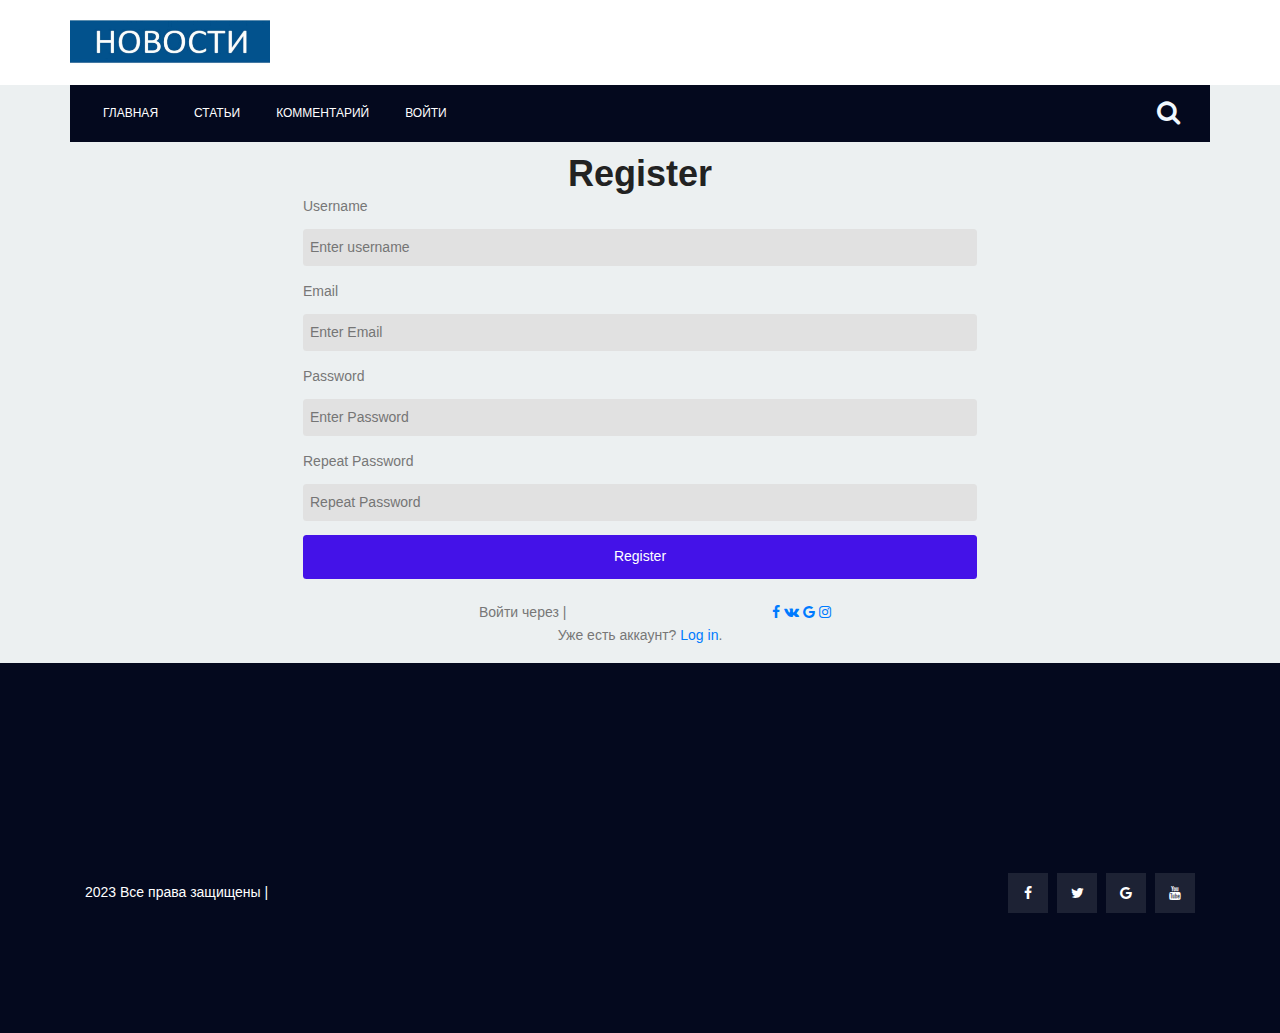
<file: register.html>
<!DOCTYPE html>
<html lang="ru">

<head>
    <meta http-equiv="Content-Type" content="text/html; charset=UTF-8">

    <meta name="viewport" content="width=device-width, initial-scale=1, shrink-to-fit=no">

    <link rel="shortcut icon" href="images/logo.png">

    <meta name="author" content="colorlib">

    <meta name="description" content="">

    <meta name="keywords" content="">

    <title>News</title>

    <link rel="stylesheet" href="https://cdnjs.cloudflare.com/ajax/libs/font-awesome/4.7.0/css/font-awesome.min.css">

    <link rel="stylesheet" href="css/bootstrap.css">
    <link rel="stylesheet" href="css/main.css">

</head>

<body style="display: block;">
    <header>
        <div class="logo-wrap">
            <div class="container">
                <div class="row justify-content-between align-items-center">
                    <div class="col-lg-4 col-md-4 col-sm-12 logo-left no-padding">
                        <a href="onePost.html">
                            <img class="img-fluid" src="images/news2.jpg" alt="" width="200px" height="100px">
                        </a>
                    </div>
                </div>
            </div>
        </div>
        <div class="container main-menu" id="main-menu">
            <button type="button" class="mobile-nav-toggle" id="mobile-nav-toggle">
                <span class="menu-title">Menu</span>
            </button>
            <div class="row align-items-center justify-content-between">
                <nav id="nav-menu-container">
                    <ul class="nav-menu sf-js-enabled sf-arrows" style="touch-action: pan-y;">
                        <li class="menu-active"><a href="index.html">Главная</a></li>
                        <li><a href="posts.html">Статьи</a></li>
                        <li><a href="coments.html">комментарий</a></li>
                        <li><a href="login.html">ВОЙТИ</a></li>
                    </ul>
                </nav>
                <div class="navbar-right">
                    <form class="Search">
                        <input type="text" class="form-control Search-box" name="Search-box" id="Search-box"
                            placeholder="Search">
                        <label for="Search-box" class="Search-box-label">
                            <i class="fa fa-search" aria-hidden="true" style="color: aliceblue; font-size: 25px;"> </i>
                        </label>
                        <span class="Search-close">
                            <span class="lnr lnr-cross"></span>
                        </span>
                    </form>
                </div>
            </div>
            <nav class="mobile-nav mobile-nav-active">
                <ul class="" id="">
                    <li class="menu-active"><a href="index.html">Главная</a></li>
                    <li><a href="posts.html">Статьи</a></li>
                    <li><a href="coments.html">комментарий</a></li>
                    <li><a href="login.html">ВОЙТИ</a></li>
                </ul>
            </nav>
            <div id="mobile-body-overly"></div>
        </div>
    </header>

    <div class="site-main-container  ">
        <section class="top-post-area pt-10 main-container">
            <div class="container no-padding">
                <div class="row small-gutters">
                    <div class="col register-form">
                        <form>
                            <div class="container">
                                <h1>Register</h1>
                                <label for="username"><b>Username</b></label>
                                <input type="text" placeholder="Enter username" name="username" id="username"
                                    required />

                                <label for="email"><b>Email</b></label>
                                <input type="text" placeholder="Enter Email" name="email" id="email" required />

                                <label for="pwd"><b>Password</b></label>
                                <input type="password" placeholder="Enter Password" name="pwd" id="pwd" required />

                                <label for="pwd-repeat"><b>Repeat Password</b></label>
                                <input type="password" placeholder="Repeat Password" name="pwd-repeat" id="pwd-repeat"
                                    required />

                                <button type="submit">Register</button>
                                <br>
                                <div class="footer-bottom row align-items-center">
                                    <p class="footer-text m-0 col-lg-8 col-md-12">
                                        Войти через |
                                    </p>
                                    <div class="col-lg-4 col-md-12 footer-social">
                                        <a href="onePost.html"><i class="fa fa-facebook"></i></a>
                                        <a href="onePost.html"><i class="fa fa-vk"></i></a>
                                        <a href="onePost.html"><i class="fa fa-google"></i></a>
                                        <a href="onePost.html"><i class="fa fa-instagram"></i></a>
                                    </div>
                                </div>
                            </div>

                            <div>
                                <p>Уже есть аккаунт? <a href="login.html">Log in</a>.</p>
                            </div>
                   
                        </form>
                        
                    </div>

                </div>
            </div>
        </section>

    </div>

    <footer class="footer-area section-gap">
        <div class="container">
            <div class="footer-bottom row align-items-center">
                <p class="footer-text m-0 col-lg-8 col-md-12">
                    2023 Все права защищены |
                </p>
                <div class="col-lg-4 col-md-12 footer-social">
                    <a href="onePost.html"><i class="fa fa-facebook"></i></a>
                    <a href="onePost.html"><i class="fa fa-twitter"></i></a>
                    <a href="onePost.html"><i class="fa fa-google"></i></a>
                    <a href="onePost.html"><i class="fa fa-youtube"></i></a>
                </div>
            </div>
        </div>
    </footer>
    <script src="js/index.js"></script>
</body>

</html>
</file>
<file: css/main.css>
body {
  color: #777777;
  font-family: "Poppins", sans-serif;
  font-size: 14px;
  font-weight: 300;
  line-height: 1.625em;
  position: relative;
}
.sticky {
  position: fixed;
  top: 0;
  width: 100%;
}

.sticky + .main-container {
  margin-top: 600px;
}

ol, ul {
  margin: 0;
  padding: 0;
  list-style: none;
}

select {
  display: block;
}

figure {
  margin: 0;
}

a {
  -webkit-transition: all 0.3s ease 0s;
  -moz-transition: all 0.3s ease 0s;
  -o-transition: all 0.3s ease 0s;
  transition: all 0.3s ease 0s;
}

iframe {
  border: 0;
}

a, a:focus, a:hover {
  text-decoration: none;
  outline: 0;
}

.btn.active.focus,
.btn.active:focus,
.btn.focus,
.btn.focus:active,
.btn:active:focus,
.btn:focus {
  text-decoration: none;
  outline: 0;
}

.btn i {
  font-size: 1em;
  line-height: inherit;
}

h1, h3,
h4, h5, h6 {
  font-family: "Poppins", sans-serif;
  color: #222222;
  line-height: 1.2em !important;
  margin-bottom: 0;
  margin-top: 0;
  font-weight: 600;
}

.h1, .h3,
.h4, .h5, .h6 {
  margin-bottom: 0;
  margin-top: 0;
  font-family: "Poppins", sans-serif;
  font-weight: 600;
  color: #222222;
}

h1, .h1 {
  font-size: 36px;
}

h3, .h3 {
  font-size: 24px;
}

h4, .h4 {
  font-size: 18px;
}

h5, .h5 {
  font-size: 16px;
}

h6, .h6 {
  font-size: 14px;
  color: #222222;
}

td, th {
  border-radius: 0px;
}
.clear::before, .clear::after {
  content: " ";
  display: table;
}

.clear::after {
  clear: both;
}

.mt-10 {
  margin-top: 10px;
}

.mt-20 {
  margin-top: 20px;
}

.mt-30 {
  margin-top: 30px;
}

.mb-10 {
  margin-bottom: 10px;
}

.mb-20 {
  margin-bottom: 20px;
}

.mb-30 {
  margin-bottom: 30px;
}

.pt-10 {
  padding-top: 10px;
}

.pt-50 {
  padding-top: 50px;
}

.pt-60 {
  padding-top: 60px;
}

.pb-20 {
  padding-bottom: 20px;
}

.pb-50 {
  padding-bottom: 50px;
}

.pb-60 {
  padding-bottom: 60px;
}

.pb-70 {
  padding-bottom: 70px;
}

.pb-120 {
  padding-bottom: 120px;
}

.text-white {
  color: #fff;
}

.transition {
  -webkit-transition: all 0.3s ease 0s;
  -moz-transition: all 0.3s ease 0s;
  -o-transition: all 0.3s ease 0s;
  transition: all 0.3s ease 0s;
}

.text-center {
  text-align: center;
}

.flex-wrap {
  -webkit-flex-wrap: wrap;
  -moz-flex-wrap: wrap;
  -ms-flex-wrap: wrap;
  flex-wrap: wrap;
}

.flex-column {
  -webkit-box-direction: normal;
  -webkit-box-orient: vertical;
  -webkit-flex-direction: column;
  -moz-flex-direction: column;
  -ms-flex-direction: column;
  flex-direction: column;
}

.relative {
  position: relative;
}

.overlay {
  position: absolute;
  left: 0;
  right: 0;
  top: 0;
  bottom: 0;
}

.container.no-padding {
  padding-left: 0;
  padding-right: 0;
}

.no-padding {
  padding: 0;
}

.small-gutters {
  margin-right: -5px;
  margin-left: -5px;
}

.small-gutters > [class*="col-"] {
  padding-right: 5px;
  padding-left: 5px;
}

.medium-gutters {
  margin-right: -10px;
  margin-left: -10px;
}

.medium-gutters > [class*="col-"] {
  padding-right: 10px;
  padding-left: 10px;
}

/* =================================== */
/*  Menu Styles
/* =================================== */
header {
  background: #ecf0f1;
}

.header-top {
  background: #04091e;
  padding: 15px 0px;
}

.header-top .header-top-left ul li, .header-top .header-top-right ul li {
  display: inline-block;
}

.header-top .header-top-left {
  text-align: left;
}

.header-top .header-top-left li {
  padding-right: 12px;
}

.header-top .header-top-left li a {
  font-weight: 400;
  font-size: 12px;
  color: #fff;
  -webkit-transition: all 0.3s ease 0s;
  -moz-transition: all 0.3s ease 0s;
  -o-transition: all 0.3s ease 0s;
  transition: all 0.3s ease 0s;
}

.header-top .header-top-left li a:hover {
  color: #f6214b;
}

.header-top .header-top-right {
  text-align: right;
}

.header-top .header-top-right li {
  margin-left: 20px;
}

.header-top .header-top-right li a {
  font-weight: 400;
  font-size: 12px;
  color: #fff;
  -webkit-transition: all 0.3s ease 0s;
  -moz-transition: all 0.3s ease 0s;
  -o-transition: all 0.3s ease 0s;
  transition: all 0.3s ease 0s;
}

.header-top .header-top-right li a:hover {
  color: #f6214b;
}

.header-top .header-top-right li a .lnr {
  font-size: 14px;
  color: #fff;
  font-weight: 700;
  display: none;
}

@media (max-width: 767px) {
  .header-top .header-top-right li a .lnr {
    display: block;
  }
}

@media (max-width: 767px) {
  .header-top .header-top-right li a span {
    display: none;
  }
}

@media (max-width: 575px) {
  .header-top {
    padding: 15px;
  }
}

.logo-wrap {
  padding: 20px 0px;
  background: #fff;
}

.logo-wrap .ads-banner {
  text-align: right;
}

@media (max-width: 767px) {
  .logo-wrap .ads-banner {
    margin-top: 30px;
  }
}

@media (max-width: 575px) {
  .logo-wrap {
    padding: 15px;
  }
}

.main-menu {
  background: #04091e;
  padding: 15px 20px;
  position: relative;
}

@media (max-width: 575px) {
  .main-menu {
    margin: 0px 15px;
    width: auto !important;
  }
}

.sticky {
  position: fixed;
  top: 0;
  left: 0;
  right: 0;
  z-index: 999;
}

/*--------------------------------------------------------------
# Navigation Menu
--------------------------------------------------------------*/
/* Nav Menu Essentials */
.nav-menu, .nav-menu * {
  margin: 0;
  padding: 0;
  list-style: none;
}

.nav-menu ul {
  position: absolute;
  display: none;
  top: 100%;
  left: 0;
  z-index: 99;
  background: rgba(255, 255, 255, 0.9);
}

.nav-menu li {
  position: relative;
  white-space: nowrap;
}

.nav-menu > li {
  float: left;
}

.nav-menu li:hover > ul,
.nav-menu li.sfHover > ul {
  display: block;
}

.nav-menu ul ul {
  top: 0;
  left: 100%;
}

.nav-menu ul li {
  min-width: 180px;
  text-align: left;
  border-bottom: 1px solid #eee;
}

.nav-menu ul li:last-child {
  border-bottom: none;
}

/* Nav Menu Arrows */
.sf-arrows .sf-with-ul {
  padding-right: 30px;
}

.sf-arrows .sf-with-ul:after {
  content: "\f107";
  position: absolute;
  right: 15px;
  font-family: FontAwesome;
  font-style: normal;
  font-weight: normal;
}

.sf-arrows ul .sf-with-ul:after {
  content: "\f105";
}

/* Nav Meu Container */
#nav-menu-container {
  margin: 0;
}

/* Nav Meu Styling */
.nav-menu a {
  padding: 0 8px 0px 8px;
  text-decoration: none;
  display: inline-block;
  color: #fff;
  font-weight: 400;
  font-size: 12px;
  text-transform: uppercase;
  outline: none;
}

.nav-menu > li {
  margin-left: 20px;
}

.nav-menu ul {
  margin: 20px 0 0 0;
  padding: 10px;
  box-shadow: 0px 0px 30px rgba(127, 137, 161, 0.25);
  background: #fff;
}

.nav-menu ul li {
  transition: 0.3s;
}

.nav-menu ul li a {
  padding: 10px;
  color: #333;
  transition: 0.3s;
  display: block;
  font-size: 12px;
  text-transform: none;
}

.nav-menu ul li:hover > a {
  color: #f6214b;
}

.nav-menu ul ul {
  margin: 0;
}

/* Mobile Nav Toggle */
.menu-title {
  color: #fff;
  margin-left: 10px;
  font-weight: 100;
}


#mobile-nav-toggle {
  left: 0;
  z-index: 999;
  border: 0;
  background: none;
  font-size: 18px;
  display: none;
  transition: all 0.4s;
  outline: none;
  cursor: pointer;
}

#mobile-nav-toggle i {
  color: #fff;
  font-weight: 900;
}

@media (max-width: 991px) {
  #mobile-nav-toggle {
    display: inline;
  }
  #nav-menu-container {
    display: none;
  }
}

/* Mobile Nav Styling */
.mobile-nav {
  position: fixed;
  top: 0;
  padding-top: 18px;
  bottom: 0;
  z-index: 998;
  background: rgba(0, 0, 0, 0.8);
  width: 260px;
  right: 1px;
  overflow-y: auto;
  transition: all .4s;

}
.mobile-nav-active{
  right:-300px;
  transition: all .4s;
}

.mobile-nav ul {
  padding: 0;
  margin: 0;
  list-style: none;
}

.mobile-nav ul li {
  position: relative;
}

.mobile-nav ul li a {
  color: #fff;
  font-size: 13px;
  text-transform: uppercase;
  overflow: hidden;
  padding: 10px 22px 10px 15px;
  position: relative;
  text-decoration: none;
  width: 100%;
  display: block;
  outline: none;
  font-weight: 500;
}

.mobile-nav ul li a:hover {
  color: #fff;
}
.mobile-nav ul li li {
  padding-left: 30px;
}

.mobile-nav ul .menu-has-children i {
  position: absolute;
  right: 0;
  z-index: 99;
  padding: 15px;
  cursor: pointer;
  color: #fff;
}

.mobile-nav ul .menu-has-children li a {
  text-transform: none;
}

.mobile-nav ul .menu-item-active {
  color: #f6214b;
}

#mobile-body-overly {
  width: 100%;
  height: 100%;
  z-index: 997;
  top: 0;
  left: 0;
  position: fixed;
  background: rgba(0, 0, 0, 0.7);
  display: none;
}

/* Mobile Nav body classes */
body.mobile-nav-active {
  overflow: hidden;
}

body.mobile-nav-active #mobile-nav {
  left: 0;
}

body.mobile-nav-active #mobile-nav-toggle {
  color: #fff;
}

.Search {
  width: 400px;
  position: relative;
}

.Search .lnr {
  font-weight: 700;
  vertical-align: bottom;
  display: inline-block;
  color: #fff;
}

.Search .form-control {
  border-radius: 0px;
  border: none;
  font-size: 13px;
  text-decoration: none;
}

.Search .form-control:focus {
  box-shadow: none;
}

@media (max-width: 991px) {
  .Search {
    position: absolute;
    right: 0px;
    bottom: 12px;
  }
}

.Search-box {
  float: left;
  width: 80%;
  height: 100%;
  border: 0;
  outline: 0;
  padding-left: 0.75rem;
  font-style: italic;
  transform: translateY(-100%);
  opacity: 0;
  transition: transform ease 500ms;
}

@media (max-width: 554px) {
  .Search-box {
    width: 50%;
    float: right;
    margin-right: 80px;
  }
}

.Search-box:focus {
  transform: translateY(0);
  opacity: 1;
}

.Search-box:focus + .Search-box-label {
  z-index: -1;
  opacity: 0;
}

.Search-box:focus ~ .Search-close {
  z-index: 3;
  opacity: 1;
}

.Search-box-label,
.Search-close {
  position: absolute;
  right: 0;
  z-index: 2;
  cursor: pointer;
  height: 100%;
  width: 3rem;
  transition: opacity ease 250ms 250ms;
}

.Search-close {
  opacity: 0;
  z-index: 0;
}

.Search {
  content: "";
  display: table;
  clear: both;
}

/* =================================== */
/*  Homepage Styles
/* =================================== */

.section-gap {
  padding: 120px 0;
}

.alert-msg {
  color: #008000;
}

.primary-btn {
  background: #f6214b;
  line-height: 42px;
  padding-left: 30px;
  padding-right: 30px;
  border: none;
  color: #fff;
  display: inline-block;
  font-weight: 500;
  position: relative;
  -webkit-transition: all 0.3s ease 0s;
  -moz-transition: all 0.3s ease 0s;
  -o-transition: all 0.3s ease 0s;
  transition: all 0.3s ease 0s;
  cursor: pointer;
  position: relative;
}

.primary-btn:focus {
  outline: none;
}

.primary-btn span {
  color: #fff;
  position: absolute;
  top: 50%;
  transform: translateY(-60%);
  right: 30px;
  -webkit-transition: all 0.3s ease 0s;
  -moz-transition: all 0.3s ease 0s;
  -o-transition: all 0.3s ease 0s;
  transition: all 0.3s ease 0s;
}

.primary-btn:hover {
  color: #fff;
}

.primary-btn:hover span {
  color: #fff;
  right: 20px;
}

.primary-btn.white {
  border: 1px solid #fff;
  color: #fff;
}

.primary-btn.white span {
  color: #fff;
}

.primary-btn.white:hover {
  background: #fff;
  color: #f6214b;
}

.primary-btn.white:hover span {
  color: #f6214b;
}

.overlay {
  position: absolute;
  left: 0;
  right: 0;
  top: 0;
  bottom: 0;
}

.site-main-container {
  background: #ecf0f1;
}

/*-------- Start top-post Style -------------*/
@media (max-width: 575px) {
  .top-post-area {
    padding: 0px 15px;
  }
}

.top-post-area .top-post-left .feature-image-thumb {
  -webkit-transition: all 0.3s ease 0s;
  -moz-transition: all 0.3s ease 0s;
  -o-transition: all 0.3s ease 0s;
  transition: all 0.3s ease 0s;
  overflow: hidden;
}

.top-post-area .top-post-left .feature-image-thumb .overlay-bg {
  background: rgba(0, 0, 0, 0.4);
}

.top-post-area .top-post-left .feature-image-thumb img {
  width: 100%;
  -webkit-transition: all 0.3s ease 0s;
  -moz-transition: all 0.3s ease 0s;
  -o-transition: all 0.3s ease 0s;
  transition: all 0.3s ease 0s;
}

.top-post-area .top-post-left:hover .feature-image-thumb img {
  transform: scale(1.045);
}

.top-post-area .top-post-left .top-post-details {
  position: absolute;
  bottom: 30px;
  left: 40px;
}

@media (max-width: 767px) {
  .top-post-area .top-post-left .top-post-details {
    bottom: 10px;
    left: 15px;
  }
}

.top-post-area .top-post-left .top-post-details .tags li {
  display: inline-block;
  background: #f6214b;
  color: #fff;
  padding: 4px 30px;
  font-weight: 300;
}

.top-post-area .top-post-left .top-post-details .tags li a {
  color: #fff;
}

.top-post-area .top-post-left .top-post-details h3 {
  color: #fff;
  margin: 20px 0px;
}

@media (max-width: 767px) {
  .top-post-area .top-post-left .top-post-details h3 {
    font-size: 14px;
    margin-bottom: 5px;
    margin-top: 5px;
  }
}

.top-post-area .top-post-left .top-post-details .meta li {
  display: inline-block;
  color: #fff;
  margin-right: 10px;
  font-weight: 300;
  font-size: 12px;
}

@media (max-width: 414px) {
  .top-post-area .top-post-left .top-post-details .meta li {
    font-size: 9px;
  }
}

.top-post-area .top-post-left .top-post-details .meta li .lnr {
  margin-right: 10px;
  font-weight: 700;
}

.top-post-area .top-post-left .top-post-details .meta li a, .top-post-area .top-post-left .top-post-details .meta li .lnr {
  color: #fff;
}

@media (max-width: 991px) {
  .top-post-area .top-post-left {
    margin-bottom: 10px;
  }
}

.top-post-area .top-post-right .single-top-post {
  position: relative;
}

.top-post-area .top-post-right .single-top-post .feature-image-thumb {
  overflow: hidden;
}

.top-post-area .top-post-right .single-top-post .feature-image-thumb img {
  width: 100%;
  -webkit-transition: all 0.3s ease 0s;
  -moz-transition: all 0.3s ease 0s;
  -o-transition: all 0.3s ease 0s;
  transition: all 0.3s ease 0s;
}

.top-post-area .top-post-right .single-top-post .feature-image-thumb .overlay-bg {
  background: rgba(0, 0, 0, 0.4);
}

.top-post-area .top-post-right .single-top-post:hover .feature-image-thumb img {
  transform: scale(1.045);
}

.top-post-area .top-post-right .single-top-post .top-post-details {
  position: absolute;
  bottom: 12px;
  left: 12px;
}

.top-post-area .top-post-right .single-top-post .top-post-details .tags li {
  display: inline-block;
  background: #f6214b;
  color: #fff;
  padding: 4px 30px;
  font-weight: 300;
}

.top-post-area .top-post-right .single-top-post .top-post-details .tags li a {
  color: #fff;
}

.top-post-area .top-post-right .single-top-post .top-post-details h4 {
  color: #fff;
  margin-top: 20px;
  margin-bottom: 10px;
}

@media (max-width: 767px) {
  .top-post-area .top-post-right .single-top-post .top-post-details h4 {
    font-size: 14px;
    margin-bottom: 5px;
    margin-top: 5px;
  }
}

.top-post-area .top-post-right .single-top-post .top-post-details .meta li {
  display: inline-block;
  color: #fff;
  margin-right: 10px;
  font-weight: 300;
  font-size: 12px;
}

@media (max-width: 414px) {
  .top-post-area .top-post-right .single-top-post .top-post-details .meta li {
    font-size: 9px;
  }
}

.top-post-area .top-post-right .single-top-post .top-post-details .meta li .lnr {
  margin-right: 10px;
  font-weight: 700;
}

.top-post-area .top-post-right .single-top-post .top-post-details .meta li a, .top-post-area .top-post-right .single-top-post .top-post-details .meta li .lnr {
  color: #fff;
}

.top-post-area .news-tracker-wrap {
  margin-top: 10px;
  padding: 12px 15px;
  background: #fff;
}

.top-post-area .news-tracker-wrap h6 {
  font-weight: 500;
}

.top-post-area .news-tracker-wrap h6 span {
  color: #f6214b;
}

.top-post-area .news-tracker-wrap a {
  color: #222;
}

/*-------- End top-post Style -------------*/
/*-------- Start latest-post Style -------------*/
.latest-post-area {
  margin-top: 50px;
}

@media (max-width: 575px) {
  .latest-post-area .container {
    padding: 0px 15px !important;
  }
}

.latest-post-area .latest-post-wrap {
  padding: 20px;
  background: #fff;
}

.latest-post-area .latest-post-wrap .cat-title {
  font-size: 14px;
  font-weight: 600;
  background: #04091e;
  color: #fff;
  padding: 10px 25px;
}

.latest-post-area .latest-post-wrap .single-latest-post {
  margin-top: 20px;
}

.latest-post-area .latest-post-wrap .single-latest-post .feature-img {
  overflow: hidden;
}

.latest-post-area .latest-post-wrap .single-latest-post .feature-img img {
  width: 100%;
  -webkit-transition: all 0.3s ease 0s;
  -moz-transition: all 0.3s ease 0s;
  -o-transition: all 0.3s ease 0s;
  transition: all 0.3s ease 0s;
}

.latest-post-area .latest-post-wrap .single-latest-post .feature-img .overlay-bg {
  background: rgba(0, 0, 0, 0.4);
  -webkit-transition: all 0.3s ease 0s;
  -moz-transition: all 0.3s ease 0s;
  -o-transition: all 0.3s ease 0s;
  transition: all 0.3s ease 0s;
}

.latest-post-area .latest-post-wrap .single-latest-post:hover .feature-img img {
  transform: scale(1.1);
}

.latest-post-area .latest-post-wrap .single-latest-post .tags {
  position: absolute;
  bottom: 10px;
  left: 30px;
}

.latest-post-area .latest-post-wrap .single-latest-post .tags li {
  display: inline-block;
  background: #f6214b;
  color: #fff;
  padding: 4px 30px;
  font-weight: 300;
}

.latest-post-area .latest-post-wrap .single-latest-post .tags li a {
  color: #fff;
}

.latest-post-area .latest-post-wrap .single-latest-post .meta {
  margin: 10px 0px;
}

.latest-post-area .latest-post-wrap .single-latest-post .meta li {
  display: inline-block;
  color: #777777;
  margin-right: 10px;
  font-weight: 300;
  font-size: 12px;
}

.latest-post-area .latest-post-wrap .single-latest-post .meta li .lnr {
  margin-right: 10px;
  font-weight: 700;
}

.latest-post-area .latest-post-wrap .single-latest-post .meta li a, .latest-post-area .latest-post-wrap .single-latest-post .meta li .lnr {
  color: #777777;
}

.latest-post-area .latest-post-wrap .single-latest-post .excert {
  margin-bottom: 0px;
}

.latest-post-area .latest-post-wrap .single-latest-post .post-right h4 {
  max-width: 300px;
  -webkit-transition: all 0.3s ease 0s;
  -moz-transition: all 0.3s ease 0s;
  -o-transition: all 0.3s ease 0s;
  transition: all 0.3s ease 0s;
}

.latest-post-area .latest-post-wrap .single-latest-post .post-right h4:hover {
  color: #f6214b;
}

@media (max-width: 991px) {
  .latest-post-area .latest-post-wrap .single-latest-post .post-right h4 {
    max-width: 100% !important;
  }
}

@media (max-width: 991px) {
  .latest-post-area .latest-post-wrap .single-latest-post .post-right {
    margin: 20px 0px;
  }
}

.ad-widget-wrap {
  background: #fff !important;
}

.ad-widget-wrap img {
  padding: 25px 0px;
}

/*-------- End latest-post Style -------------*/
/*-------- Start popular-post Style -------------*/
.popular-post-wrap {
  padding: 20px;
  background: #fff;
}

.popular-post-wrap .title {
  font-size: 14px;
  font-weight: 600;
  background: #04091e;
  color: #fff;
  padding: 10px 25px;
  margin-bottom: 20px;
}

.popular-post-wrap .feature-post .feature-img {
  overflow: hidden;
}

.popular-post-wrap .feature-post .feature-img img {
  -webkit-transition: all 0.3s ease 0s;
  -moz-transition: all 0.3s ease 0s;
  -o-transition: all 0.3s ease 0s;
  transition: all 0.3s ease 0s;
  width: 100%;
}

.popular-post-wrap .feature-post .feature-img .overlay-bg {
  background: rgba(0, 0, 0, 0.4);
}

.popular-post-wrap .feature-post:hover .feature-img img {
  transform: scale(1.045);
}

.popular-post-wrap .feature-post .details {
  position: absolute;
  bottom: 30px;
  left: 40px;
}

@media (max-width: 767px) {
  .popular-post-wrap .feature-post .details {
    bottom: 10px;
    left: 15px;
  }
}

.popular-post-wrap .feature-post .details .tags li {
  display: inline-block;
  background: #f6214b;
  color: #fff;
  padding: 4px 30px;
  font-weight: 300;
}

.popular-post-wrap .feature-post .details .tags li a {
  color: #fff;
}

@media (max-width: 414px) {
  .popular-post-wrap .feature-post .details .tags {
    display: none;
  }
}

.popular-post-wrap .feature-post .details h3 {
  color: #fff;
  margin: 20px 0px;
}

@media (max-width: 767px) {
  .popular-post-wrap .feature-post .details h3 {
    font-size: 14px;
    margin-bottom: 5px;
    margin-top: 5px;
  }
}

.popular-post-wrap .feature-post .details .meta li {
  display: inline-block;
  color: #fff;
  margin-right: 10px;
  font-weight: 300;
  font-size: 12px;
}

@media (max-width: 414px) {
  .popular-post-wrap .feature-post .details .meta li {
    font-size: 9px;
  }
}

.popular-post-wrap .feature-post .details .meta li .lnr {
  margin-right: 10px;
  font-weight: 700;
}

.popular-post-wrap .feature-post .details .meta li a, .popular-post-wrap .feature-post .details .meta li .lnr {
  color: #fff;
}

.popular-post-wrap .single-popular-post .feature-img {
  overflow: hidden;
}

.popular-post-wrap .single-popular-post .feature-img .overlay-bg {
  background: rgba(0, 0, 0, 0.4);
}

.popular-post-wrap .single-popular-post .feature-img img {
  -webkit-transition: all 0.3s ease 0s;
  -moz-transition: all 0.3s ease 0s;
  -o-transition: all 0.3s ease 0s;
  transition: all 0.3s ease 0s;
  width: 100%;
}

.popular-post-wrap .single-popular-post:hover .feature-img img {
  transform: scale(1.045);
}

.popular-post-wrap .single-popular-post .tags {
  position: absolute;
  bottom: 10px;
  left: 15px;
}

.popular-post-wrap .single-popular-post .tags li {
  display: inline-block;
  background: #f6214b;
  color: #fff;
  padding: 4px 30px;
  font-weight: 300;
}

.popular-post-wrap .single-popular-post .tags li a {
  color: #fff;
}

.popular-post-wrap .single-popular-post .meta {
  margin-bottom: 10px;
}

.popular-post-wrap .single-popular-post .meta li {
  display: inline-block;
  color: #777777;
  margin-right: 10px;
  font-weight: 300;
  font-size: 12px;
}

.popular-post-wrap .single-popular-post .meta li .lnr {
  margin-right: 10px;
  font-weight: 700;
}

.popular-post-wrap .single-popular-post .meta li a, .popular-post-wrap .single-popular-post .meta li .lnr {
  color: #777777;
}

.popular-post-wrap .single-popular-post h4 {
  margin-top: 20px;
  margin-bottom: 10px;
  -webkit-transition: all 0.3s ease 0s;
  -moz-transition: all 0.3s ease 0s;
  -o-transition: all 0.3s ease 0s;
  transition: all 0.3s ease 0s;
}

.popular-post-wrap .single-popular-post h4:hover {
  color: #f6214b;
}

.popular-post-wrap .single-popular-post .excert {
  margin-bottom: 0px;
}

@media (max-width: 991px) {
  .popular-post-wrap .single-popular-post:first-child .details {
    margin-bottom: 20px;
  }
}

/*-------- End popular-post Style -------------*/
/*-------- Start relavent-story post Style -------------*/
.relavent-story-post-wrap {
  padding: 20px;
  background: #fff;
}

.relavent-story-post-wrap .title {
  font-size: 14px;
  font-weight: 600;
  background: #04091e;
  color: #fff;
  padding: 10px 25px;
  margin-bottom: 20px;
}

.relavent-story-post-wrap .single-relavent-post {
  margin-top: 20px;
}

.relavent-story-post-wrap .single-relavent-post .feature-img {
  overflow: hidden;
}

.relavent-story-post-wrap .single-relavent-post .feature-img img {
  width: 100%;
  -webkit-transition: all 0.3s ease 0s;
  -moz-transition: all 0.3s ease 0s;
  -o-transition: all 0.3s ease 0s;
  transition: all 0.3s ease 0s;
}

.relavent-story-post-wrap .single-relavent-post .feature-img .overlay-bg {
  background: rgba(0, 0, 0, 0.4);
}

.relavent-story-post-wrap .single-relavent-post:hover .feature-img img {
  transform: scale(1.1);
}

.relavent-story-post-wrap .single-relavent-post .tags {
  position: absolute;
  bottom: 10px;
  left: 30px;
}

.relavent-story-post-wrap .single-relavent-post .tags li {
  display: inline-block;
  background: #f6214b;
  color: #fff;
  padding: 4px 30px;
  font-weight: 300;
}

.relavent-story-post-wrap .single-relavent-post .tags li a {
  color: #fff;
}

.relavent-story-post-wrap .single-relavent-post .meta {
  margin: 10px 0px;
}

.relavent-story-post-wrap .single-relavent-post .meta li {
  display: inline-block;
  color: #777777;
  margin-right: 10px;
  font-weight: 300;
  font-size: 12px;
}

.relavent-story-post-wrap .single-relavent-post .meta li .lnr {
  margin-right: 10px;
  font-weight: 700;
}

.relavent-story-post-wrap .single-relavent-post .meta li a, .relavent-story-post-wrap .single-relavent-post .meta li .lnr {
  color: #777777;
}

.relavent-story-post-wrap .single-relavent-post .excert {
  margin-bottom: 0px;
}

.relavent-story-post-wrap .single-relavent-post .post-right h4 {
  -webkit-transition: all 0.3s ease 0s;
  -moz-transition: all 0.3s ease 0s;
  -o-transition: all 0.3s ease 0s;
  transition: all 0.3s ease 0s;
  max-width: 300px;
}

.relavent-story-post-wrap .single-relavent-post .post-right h4:hover {
  color: #f6214b;
}

@media (max-width: 991px) {
  .relavent-story-post-wrap .single-relavent-post .post-right h4 {
    max-width: 100% !important;
  }
}

@media (max-width: 991px) {
  .relavent-story-post-wrap .single-relavent-post .post-right {
    margin-top: 20px;
  }
}

/*-------- End relavent-story post Style -------------*/
/* =================================== */
/*  Sidebar Styles
/* =================================== */
.sidebars-area {
  background: #fff;
  padding: 20px;
}

@media (max-width: 991px) {
  .sidebars-area {
    margin-top: 30px;
  }
}

.single-sidebar-widget {
  margin-bottom: 30px;
}

.single-sidebar-widget .title {
  background: #04091e;
  color: #fff;
  padding: 12px 20px;
  margin-bottom: 20px;
}

.single-sidebar-widget:last-child {
  margin-bottom: 0px;
}

.editors-pick-post .feature-img {
  overflow: hidden;
}

.editors-pick-post .feature-img img {
  width: 100%;
  -webkit-transition: all 0.3s ease 0s;
  -moz-transition: all 0.3s ease 0s;
  -o-transition: all 0.3s ease 0s;
  transition: all 0.3s ease 0s;
}

.editors-pick-post .feature-img .overlay-bg {
  background: rgba(0, 0, 0, 0.4);
}

.editors-pick-post .feature-img:hover img {
  transform: scale(1.045);
}

.editors-pick-post .tags {
  position: absolute;
  bottom: 10px;
  left: 15px;
}

.editors-pick-post .tags li {
  display: inline-block;
  background: #f6214b;
  color: #fff;
  padding: 4px 30px;
  font-weight: 300;
}

.editors-pick-post .tags li a {
  color: #fff;
}

.editors-pick-post .details {
  padding-bottom: 20px;
  border-bottom: 1px solid #eee;
}

.editors-pick-post .details h4 {
  -webkit-transition: all 0.3s ease 0s;
  -moz-transition: all 0.3s ease 0s;
  -o-transition: all 0.3s ease 0s;
  transition: all 0.3s ease 0s;
}

.editors-pick-post .details h4:hover {
  color: #f6214b;
}

.editors-pick-post .details:hover .feature-img-wrap img {
  transform: scale(1.045);
}

.editors-pick-post .meta {
  margin: 10px 0px;
}

.editors-pick-post .meta li {
  display: inline-block;
  color: #777777;
  margin-right: 10px;
  font-weight: 300;
  font-size: 12px;
}

.editors-pick-post .meta li .lnr {
  margin-right: 10px;
  font-weight: 700;
}

.editors-pick-post .meta li a, .editors-pick-post .meta li .lnr {
  color: #777777;
}

.editors-pick-post .excert {
  margin-bottom: 0px;
}

.editors-pick-post .post-lists .single-post {
  padding: 15px 0px;
  border-bottom: 1px solid #eee;
}

.editors-pick-post .post-lists .single-post:last-child {
  border-bottom: none;
  padding-bottom: 0px;
}

.editors-pick-post .post-lists .detail {
  padding-left: 20px;
}

.editors-pick-post .post-lists .detail h6 {
  line-height: 1.4em !important;
  -webkit-transition: all 0.3s ease 0s;
  -moz-transition: all 0.3s ease 0s;
  -o-transition: all 0.3s ease 0s;
  transition: all 0.3s ease 0s;
}

.editors-pick-post .post-lists .detail h6:hover {
  color: #f6214b;
}

.ads-widget img {
  width: 100%;
}

.newsletter-widget .col-autos {
  width: 100%;
}

.newsletter-widget p {
  text-align: left;
  margin: 20px 0px;
}

.newsletter-widget .bbtns {
  background: #f6214b;
  color: #fff;
  font-size: 12px;
  font-weight: 500;
  padding: 8px 20px;
  border-radius: 0;
}

.newsletter-widget .form-control {
  border-radius: 0px;
  font-size: 13px;
  border-color: transparent;
  color: #ccc;
  padding: 9px;
  padding-left: 15px;
  background: #ecf0f1;
}

.newsletter-widget .form-control:focus {
  box-shadow: none;
  border-color: #ccc;
}

.newsletter-widget ::-webkit-input-placeholder {
  /* Chrome/Opera/Safari */
  font-size: 13px;
  color: #ccc;
}

.newsletter-widget ::-moz-placeholder {
  /* Firefox 19+ */
  font-size: 13px;
  color: #ccc;
}

.newsletter-widget :-ms-input-placeholder {
  /* IE 10+ */
  font-size: 13px;
  color: #ccc;
}

.newsletter-widget :-moz-placeholder {
  /* Firefox 18- */
  font-size: 13px;
  color: #ccc;
}

.most-popular-widget .single-list {
  border-bottom: 1px solid #eee;
  margin-bottom: 10px;
  padding-bottom: 10px;
}

.most-popular-widget .single-list:last-child {
  border-bottom: none;
}

.most-popular-widget .meta {
  margin: 10px 0px;
}

.most-popular-widget .meta li {
  display: inline-block;
  color: #777777;
  margin-right: 10px;
  font-weight: 300;
  font-size: 12px;
}

.most-popular-widget .meta li .lnr {
  margin-right: 10px;
  font-weight: 700;
}

.most-popular-widget .meta li a, .most-popular-widget .meta li .lnr {
  color: #777777;
}

.most-popular-widget .details {
  padding-left: 20px;
}

.most-popular-widget .details h6 {
  line-height: 1.4em !important;
  -webkit-transition: all 0.3s ease 0s;
  -moz-transition: all 0.3s ease 0s;
  -o-transition: all 0.3s ease 0s;
  transition: all 0.3s ease 0s;
}

.most-popular-widget .details h6:hover {
  color: #f6214b;
}

.social-network-widget .social-list li {
  margin-bottom: 10px;
  padding: 9px;
}

.social-network-widget .social-list li a {
  color: #fff;
  text-align: right;
  font-weight: 500;
  border-left: 1px solid #eee;
  padding-left: 10px;
}

.social-network-widget .social-list li p {
  color: #fff;
}

.social-network-widget .social-list .fb {
  background: #4c63a2;
}

.social-network-widget .social-list .tw {
  background: #69c9ff;
}

.social-network-widget .social-list .yt {
  background: #c41713;
}

.social-network-widget .social-list .rs {
  background: #f17300;
}

.social-network-widget .social-list .icons {
  text-align: center;
}

.social-network-widget .social-list .icons i {
  width: 25px;
  padding: 5px 7px;
  color: #fff;
}

.social-network-widget .social-list .icons p {
  margin-left: 10px;
  border-left: 1px solid #eee;
  padding-left: 10px;
}

.social-network-widget .social-list .icons .fa-facebook {
  color: #4c63a2;
  background: #fff;
}

.social-network-widget .social-list .icons .fa-twitter {
  color: #69c9ff;
  background: #fff;
}

.social-network-widget .social-list .icons .fa-youtube-play {
  color: #c41713;
  background: #fff;
}

.social-network-widget .social-list .icons .fa-rss {
  color: #f17300;
  background: #fff;
}

.social-network-widget .social-list .icons p {
  margin-bottom: 0px;
}

/* =================================== */
/*  Archive Page Styles
/* =================================== */
.hero-nav-area {
  text-align: center;
  background: #f6214b;
  color: #fff;
  padding: 65px 0px;
}

.hero-nav-area h1 {
  font-size: 48px;
  margin-bottom: 20px;
}

@media (max-width: 413px) {
  .hero-nav-area h1 {
    font-size: 36px;
  }
}

.hero-nav-area p .lnr {
  font-size: 14px;
  font-weight: 700;
  padding: 0px 8px;
}

.hero-nav-area p a {
  padding: 0px 8px;
  color: #fff;
}

.load-more {
  text-align: center;
  margin-top: 30px;
}

.load-more .primary-btn {
  background: #ecf0f1;
  color: #222;
}

.load-more .primary-btn:hover {
  color: #fff;
  background: #f6214b;
}

/* =================================== */
/*  About us Page Styles
/* =================================== */
.service-area .single-service .icon {
  -webkit-transition: all 0.3s ease 0s;
  -moz-transition: all 0.3s ease 0s;
  -o-transition: all 0.3s ease 0s;
  transition: all 0.3s ease 0s;
}

.service-area .single-service .icon span {
  font-size: 25px;
  color: #222;
  background: #fff;
  border-radius: 5px;
  padding: 20px;
  margin-right: 30px;
  -webkit-transition: all 0.3s ease 0s;
  -moz-transition: all 0.3s ease 0s;
  -o-transition: all 0.3s ease 0s;
  transition: all 0.3s ease 0s;
}

.service-area .single-service h4 {
  margin-bottom: 20px;
}

.service-area .single-service:hover .icon span {
  background: #f6214b;
  color: #fff;
}

@media (max-width: 991px) {
  .service-area .single-service {
    margin-bottom: 30px;
  }
}

.info-area {
  background-color: #f9f9ff;
}

.info-area:after {
  position: absolute;
  content: "";
  top: 0;
  left: 0;
  width: 48%;
  height: 100%;
  background: url(../img/about/about-img.jpg) no-repeat center center/cover;
  z-index: 1;
}

@media (max-width: 991px) {
  .info-area:after {
    display: none;
  }
}

@media (max-width: 991px) {
  .info-area .justify-content-end {
    justify-content: flex-start !important;
  }
}

.info-area h1 {
  margin-bottom: 20px;
}

.info-area .info-right {
  max-width: 580px;
  padding-left: 35px;
}

@media (max-width: 1024px) {
  .info-area .info-right {
    padding-left: 15px;
  }
}

.info-area .single-services {
  margin-top: 10px;
}

.info-area .single-services h4 {
  margin: 20px 0;
}

.info-area .single-services .lnr {
  margin-top: 30px;
  font-size: 30px;
  color: #f6214b;
}

@media (max-width: 414px) {
  .info-area .single-services p {
    font-size: 10px;
    max-width: 90%;
  }
}

.feedback-area .feedback-left .mn-accordion .accordion-item {
  margin-bottom: 10px;
}

.feedback-area .feedback-left .mn-accordion .accordion-item .accordion-heading {
  position: relative;
  cursor: pointer;
  padding: 12px 25px;
  background-color: #f9f9ff;
}

.feedback-area .feedback-left .mn-accordion .state-open .accordion-heading {
  background-color: #f6214b;
}

.feedback-area .feedback-left .mn-accordion .state-open .accordion-heading h3 {
  color: #fff !important;
}

.feedback-area .feedback-left .mn-accordion .state-open .accordion-heading .icon i {
  color: #fff !important;
}

.feedback-area .feedback-left .mn-accordion .accordion-item .accordion-heading .icon {
  color: #000;
  position: absolute;
  top: 50%;
  right: 5%;
  margin-top: -10px;
}

.feedback-area .feedback-left .mn-accordion .accordion-item .accordion-heading .icon i {
  -webkit-transition: all 0.2s ease;
  -o-transition: all 0.2s ease;
  transition: all 0.2s ease;
  display: inline-block;
  font-size: 15px;
  font-weight: 900;
  color: #000;
}

.feedback-area .feedback-left .mn-accordion .accordion-item .accordion-heading .icon i {
  -webkit-transform: rotate(0deg);
  -ms-transform: rotate(0eg);
  -o-transform: rotate(0deg);
  transform: rotate(0deg);
}

.feedback-area .feedback-left .mn-accordion .accordion-item .accordion-heading h3 {
  color: #000;
  margin: 0;
  font-weight: normal;
  font-size: 14px;
  text-transform: capitalize;
}

.feedback-area .feedback-left .mn-accordion .accordion-item .accordion-content {
  overflow: hidden;
  height: 0;
  color: #333;
  transition-property: all;
  transition-duration: 0.8s;
  transition-timing-function: ease;
  transition-delay: initial;
  background: transparent;
}

.feedback-area .feedback-left .mn-accordion .accordion-item .accordion-content p:first-child {
  margin-top: 0;
}

.feedback-area .feedback-left .mn-accordion .accordion-item .accordion-content p:last-child {
  margin-bottom: 0;
}

.feedback-area .feedback-left .mn-accordion .accordion-item .accordion-content > * {
  padding: 20px;
}

.feedback-area .feedback-left .mn-accordion .accordion-item.state-open .accordion-heading .icon i {
  -webkit-transform: rotate(90deg);
  -ms-transform: rotate(90deg);
  -o-transform: rotate(90deg);
  transform: rotate(90deg);
}

@media (max-width: 991px) {
  .feedback-area .feedback-left {
    margin-bottom: 30px;
  }
}

.feedback-area .feedback-right {
  background: url(../img/video-bg.jpg) center;
  background-size: cover;
  padding: 130px 0;
}

.feedback-area .feedback-right .play-btn {
  z-index: 2;
}

.feedback-area .feedback-right .overlay-bg {
  background-color: rgba(0, 0, 0, 0.7);
}

@media (max-width: 960px) {
  .feedback-area .feedback-right {
    margin-bottom: 30px;
  }
}

.testimonial-area {
  background-color: #fff;
}

.testimonial-area .owl-controls {
  position: absolute;
  left: 101%;
  top: 25%;
}

@media (max-width: 1024px) {
  .testimonial-area .owl-controls {
    position: relative;
    text-align: center;
    left: 0;
    top: 20px;
  }
  .testimonial-area .owl-controls .owl-prev, .testimonial-area .owl-controls .owl-next {
    display: inline-block;
  }
}

.testimonial-area .lnr-arrow-up, .testimonial-area .lnr-arrow-down {
  background-color: white;
  box-shadow: -14.142px 14.142px 20px 0px rgba(157, 157, 157, 0.2);
  padding: 14px;
  color: #000;
  font-weight: 500;
  border: 1px solid #f5f5f5;
  display: inline-flex;
  -webkit-transition: all 0.3s ease 0s;
  -moz-transition: all 0.3s ease 0s;
  -o-transition: all 0.3s ease 0s;
  transition: all 0.3s ease 0s;
}

.testimonial-area .lnr-arrow-up:hover, .testimonial-area .lnr-arrow-down:hover {
  background: #f6214b;
  color: #fff;
}

.single-testimonial {
  background-color: #f9f9ff99;
  padding: 25px 30px 12px 30px;
  -webkit-transition: all 0.3s ease 0s;
  -moz-transition: all 0.3s ease 0s;
  -o-transition: all 0.3s ease 0s;
  transition: all 0.3s ease 0s;
}

.single-testimonial:hover {
  cursor: pointer;
}

.single-testimonial .thumb {
  margin-right: 30px;
}

.single-testimonial h4 {
  -webkit-transition: all 0.3s ease 0s;
  -moz-transition: all 0.3s ease 0s;
  -o-transition: all 0.3s ease 0s;
  transition: all 0.3s ease 0s;
  margin-bottom: 5px;
}

.single-testimonial:hover h4 {
  color: #f6214b;
  cursor: pointer;
}

.brands-area .brand-wrap {
  padding: 40px 0;
}

.brands-area .brand-wrap .owl-carousel .owl-item img {
  width: auto !important;
}

.brands-area .brand-wrap .single-brand {
  text-align: center;
  -webkit-filter: grayscale(100%);
  -moz-filter: grayscale(100%);
  -ms-filter: grayscale(100%);
  -o-filter: grayscale(100%);
  filter: grayscale(100%);
  opacity: .3;
  -webkit-transition: all 0.3s ease 0s;
  -moz-transition: all 0.3s ease 0s;
  -o-transition: all 0.3s ease 0s;
  transition: all 0.3s ease 0s;
}

.brands-area .brand-wrap .single-brand:hover {
  -webkit-filter: grayscale(0%);
  -moz-filter: grayscale(0%);
  -ms-filter: grayscale(0%);
  -o-filter: grayscale(0%);
  filter: grayscale(0%);
  opacity: 1;
}

/* =================================== */
/*  Post Type Styles
/* =================================== */
/*-------- Start single post Style -------------*/
.single-post-wrap {
  padding: 20px;
  background: #fff;
}

.single-post-wrap .feature-img-thumb img {
  width: 100%;
}

.single-post-wrap .feature-img-thumb .overlay-bg {
  background: rgba(0, 0, 0, 0.4);
}

.single-post-wrap .content-wrap {
  padding: 20px;
}

@media (max-width: 413px) {
  .single-post-wrap .content-wrap {
    padding: 0px;
  }
}

.single-post-wrap .tags li {
  display: inline-block;
  background: #f6214b;
  color: #fff;
  padding: 4px 30px;
  font-weight: 300;
}

.single-post-wrap .tags li a {
  color: #fff;
}

.single-post-wrap h3 {
  margin-top: 20px;
}

.single-post-wrap .meta {
  margin: 10px 0px;
}

.single-post-wrap .meta li {
  display: inline-block;
  color: #777777;
  margin-right: 10px;
  font-weight: 300;
  font-size: 12px;
}

.single-post-wrap .meta li .lnr {
  margin-right: 10px;
  font-weight: 700;
}

.single-post-wrap .meta li a, .single-post-wrap .meta li .lnr {
  color: #777777;
}

.single-post-wrap blockquote {
  border-left: 2px solid #f6214b;
  padding-left: 20px;
  font-style: italic;
}

.single-post-wrap .navigation-wrap {
  margin-top: 50px;
}

.single-post-wrap .navigation-wrap a {
  font-size: 12px;
  font-weight: 300;
  background: #222;
  color: #fff;
  padding: 12px 24px;
  -webkit-transition: all 0.3s ease 0s;
  -moz-transition: all 0.3s ease 0s;
  -o-transition: all 0.3s ease 0s;
  transition: all 0.3s ease 0s;
}

.single-post-wrap .navigation-wrap a:hover {
  background: #f6214b;
}

.single-post-wrap .navigation-wrap .lnr {
  font-weight: 700;
}

.single-post-wrap .navigation-wrap .prev .lnr {
  margin-right: 10px;
}

.single-post-wrap .navigation-wrap .next .lnr {
  margin-left: 10px;
}

.single-post-wrap .comment-sec-area h6 {
  padding: 50px 0px;
}

.single-post-wrap .comment-sec-area a {
  color: #222;
}

.single-post-wrap .comment-sec-area .comment-list {
  padding-bottom: 30px;
}

.single-post-wrap .comment-sec-area .comment-list.left-padding {
  padding-left: 25px;
}

.single-post-wrap .comment-sec-area .thumb {
  margin-right: 20px;
}

.single-post-wrap .comment-sec-area .date {
  font-size: 13px;
  color: #cccccc;
}

.single-post-wrap .comment-sec-area .comment {
  color: #777777;
}

.single-post-wrap .comment-sec-area .btn-reply {
  background-color: #222;
  color: #fff;
  padding: 8px 30px;
  display: block;
  -webkit-transition: all 0.3s ease 0s;
  -moz-transition: all 0.3s ease 0s;
  -o-transition: all 0.3s ease 0s;
  transition: all 0.3s ease 0s;
}

@media (max-width: 414px) {
  .single-post-wrap .comment-sec-area .btn-reply {
    padding: 5px 20px;
  }
}

.single-post-wrap .comment-sec-area .btn-reply:hover {
  background-color: #f6214b;
  color: #fff;
}

.comment-form {
  background: #ecf0f1;
  text-align: center;
  padding: 50px 20px;
  margin-top: 50px;
}

.comment-form h4 {
  text-align: left;
  margin-bottom: 50px;
}

.comment-form .name {
  padding-left: 0px;
}

@media (max-width: 991px) {
  .comment-form .name {
    padding-right: 0px;
  }
}

.comment-form .email {
  padding-right: 0px;
}

@media (max-width: 991px) {
  .comment-form .email {
    padding-left: 0px;
  }
}

.comment-form .form-control {
  padding: 12px;
  background: #fff;
  border: none;
  border-radius: 0px;
  width: 100%;
  font-size: 13px;
  color: #777777;
}

.comment-form .form-control:focus {
  box-shadow: none;
  border: 1px solid #eee;
}

.comment-form ::-webkit-input-placeholder {
  /* Chrome/Opera/Safari */
  font-size: 13px;
  color: #777;
}

.comment-form ::-moz-placeholder {
  /* Firefox 19+ */
  font-size: 13px;
  color: #777;
}

.comment-form :-ms-input-placeholder {
  /* IE 10+ */
  font-size: 13px;
  color: #777;
}

.comment-form :-moz-placeholder {
  /* Firefox 18- */
  font-size: 13px;
  color: #777;
}

.comment-form .primary-btn {
  border-radius: 0px !important;
  border: 1px solid transparent;
  color: #fff;
  font-weight: 600;
}

.comment-form .primary-btn:hover {
  background: transparent;
  border-color: #f6214b !important;
  color: #f6214b !important;
}

/*-------- End single post Style -------------*/
/*-------- Start gallery post Style -------------*/
.feature-img-thumb .single-img .overlay-bg {
  z-index: 2;
}

.feature-img-thumb .owl-nav .owl-prev {
  position: absolute;
  top: 45%;
  background: rgba(0, 0, 0, 0.5);
  padding: 10px 15px;
  border-top-right-radius: 25px;
  border-bottom-right-radius: 25px;
  border-radius-top-left: 24px;
  left: 0;
  -webkit-transition: all 0.3s ease 0s;
  -moz-transition: all 0.3s ease 0s;
  -o-transition: all 0.3s ease 0s;
  transition: all 0.3s ease 0s;
}

.feature-img-thumb .owl-nav .owl-prev:hover {
  background: #fff;
}

.feature-img-thumb .owl-nav .owl-prev:hover .lnr {
  color: #f6214b;
}

.feature-img-thumb .owl-nav .owl-prev .lnr {
  -webkit-transition: all 0.3s ease 0s;
  -moz-transition: all 0.3s ease 0s;
  -o-transition: all 0.3s ease 0s;
  transition: all 0.3s ease 0s;
  display: block;
  margin-top: 0px;
  color: #fff;
  font-weight: 700;
}

.feature-img-thumb .owl-nav .owl-next {
  position: absolute;
  top: 45%;
  background: rgba(0, 0, 0, 0.5);
  padding: 10px 15px;
  border-top-left-radius: 25px;
  border-bottom-left-radius: 25px;
  border-radius-top-left: 24px;
  right: 0;
  -webkit-transition: all 0.3s ease 0s;
  -moz-transition: all 0.3s ease 0s;
  -o-transition: all 0.3s ease 0s;
  transition: all 0.3s ease 0s;
}

.feature-img-thumb .owl-nav .owl-next:hover {
  background: #fff;
}

.feature-img-thumb .owl-nav .owl-next:hover .lnr {
  color: #f6214b;
}

.feature-img-thumb .owl-nav .owl-next .lnr {
  -webkit-transition: all 0.3s ease 0s;
  -moz-transition: all 0.3s ease 0s;
  -o-transition: all 0.3s ease 0s;
  transition: all 0.3s ease 0s;
  margin-top: 0px;
  display: block;
  color: #fff;
  font-weight: 700;
}

/*-------- End gallery post Style -------------*/
/*-------- Start video post Style -------------*/
.video-box {
  width: 100%;
  position: relative;
  overflow: hidden;
}

.video-box iframe {
  width: 100%;
  max-height: 312px;
}

.start-video {
  position: absolute;
  top: 50%;
  left: 50%;
  transform: translate(-50%, -50%);
  opacity: .7;
  cursor: pointer;
  transition: all 0.3s;
}

.start-video:hover {
  opacity: 1;
  -webkit-filter: brightness 1;
}

div.thumbnail_container {
  width: 100%;
  position: relative;
}

div.thumbnail_container img {
  width: 100%;
}

div.thumbnail_container .overlay-bg {
  background: rgba(0, 0, 0, 0.4);
}

/*-------- End video post Style -------------*/
/*-------- Start audio post Style -------------*/
.audio-player {
  width: 100%;
}

/*-------- End audio post Style -------------*/
/* =================================== */
/*  Contact Page Styles
/* =================================== */
.contact-page-area .contact-wrap {
  background: #fff;
  padding: 20px;
}

.contact-page-area .map-wrap {
  margin-bottom: 40px;
}

.contact-page-area .form-area .form-control:focus {
  box-shadow: none !important;
  border-color: #ced4da !important;
}

.contact-page-area .form-area input {
  padding: 12px;
}

.contact-page-area .form-area input,
.contact-page-area .form-area textarea {
  border-radius: 0;
  font-size: 13px !important;
}

.contact-page-area .form-area textarea {
  height: 176px;
  margin-top: 0px;
  padding: 15px;
}

.contact-page-area .form-area .primary-btn {
  -webkit-transition: all 0.3s ease 0s;
  -moz-transition: all 0.3s ease 0s;
  -o-transition: all 0.3s ease 0s;
  transition: all 0.3s ease 0s;
  border-radius: 0 !important;
  background: #f6214b;
  color: #fff;
  font-size: 14px;
  border: 1px solid #f6214b;
  text-transform: uppercase !important;
}

.contact-page-area .form-area .primary-btn:hover {
  background: transparent;
  border: 1px solid #f6214b;
  color: #f6214b;
}

@media (max-width: 991px) {
  .contact-page-area .form-area .primary-btn {
    margin-top: 20px;
  }
}

@media (max-width: 991px) {
  .contact-page-area .address-wrap {
    margin-bottom: 30px;
  }
}

.contact-page-area .address-wrap .single-contact-address {
  margin-bottom: 8px;
}

.contact-page-area .address-wrap .single-contact-address h5 {
  font-weight: 300;
  font-size: 16px;
  margin-bottom: 5px;
}

.contact-page-area .address-wrap .single-contact-address .lnr {
  font-size: 30px;
  font-weight: 500;
  color: #f6214b;
  margin-right: 30px;
}

@media (max-width: 1024px) and (min-width: 990px) {
  .contact-page-area .address-wrap .single-contact-address h5 {
    font-size: 14px;
  }
  .contact-page-area .address-wrap .single-contact-address p {
    font-size: 10px;
  }
}

/* =================================== */
/*  Footer Styles
/* =================================== */
.footer-area {
  background: #04091e;
}

@media (max-width: 991px) {
  .footer-area .single-footer-widget {
    margin-bottom: 30px;
  }
}

.footer-area .single-footer-widget h4 {
  color: #fff;
  margin-bottom: 35px;
}

.footer-area .single-footer-widget ul li {
  margin-bottom: 15px;
}

.footer-area .single-footer-widget ul li a {
  -webkit-transition: all 0.3s ease 0s;
  -moz-transition: all 0.3s ease 0s;
  -o-transition: all 0.3s ease 0s;
  transition: all 0.3s ease 0s;
  color: #777777;
}

.footer-area .single-footer-widget ul li a:hover {
  color: #fff;
}

.footer-area .single-footer-widget .instafeed {
  margin: -5px;
}

.footer-area .single-footer-widget .instafeed li {
  overflow: hidden;
  width: 25%;
}

.footer-area .single-footer-widget .instafeed li img {
  margin: 5px;
}

.footer-area .footer-bottom {
  margin-top: 90px;
}

.footer-area .footer-bottom p {
  color: #fff;
}

.footer-area .footer-bottom a, .footer-area .footer-bottom span {
  color: #f6214b;
}

.footer-area .footer-bottom span {
  font-weight: 700;
}

.footer-area .footer-bottom .footer-social {
  text-align: right;
}

@media (max-width: 991px) {
  .footer-area .footer-bottom .footer-social {
    text-align: left;
    margin-top: 30px;
  }
}

.footer-area .footer-bottom .footer-social a {
  background: rgba(255, 255, 255, 0.1);
  margin-left: 5px;
  width: 40px;
  color: #fff;
  display: inline-grid;
  text-align: center;
  height: 40px;
  align-content: center;
  -webkit-transition: all 0.3s ease 0s;
  -moz-transition: all 0.3s ease 0s;
  -o-transition: all 0.3s ease 0s;
  transition: all 0.3s ease 0s;
}

.footer-area .footer-bottom .footer-social a:hover {
  background: #f6214b;
}



/* register */


.register-form form {
  display: flex;
  flex-direction: column;
  align-items: center;
}

.register-form .container {
  display: flex;
  flex-direction: column;
  max-width: 55vw;
}

.register-form h1, .register-form p {
  text-align: center;
}

/* desired spacing for input fields */
.register-form input {
  margin: 0.25em 0em 1em 0em;
  outline: none;
  padding: 0.5em;
  border: none;
  background-color: rgb(225, 225, 225);
  border-radius: 0.25em;
  color: black;
}

.register-form  button {
  padding: 0.75em;
  border: none;
  outline: none;
  background-color: rgb(68, 18, 232);
  color: white;
  border-radius: 0.25em;
}

.register-form button:hover {
  cursor: pointer;
  background-color: rgb(41, 4, 164);
}


.auth-form .Myform{
  width:300px; /* ширина блока */
  height: 225px; /* высота блока */
  background: #fff; /* фон блока */
  border-radius: 10px; /* закругленные углы блока */
  margin: 10% auto; /* отступ сверху и выравнивание по середине */
  box-shadow: 2px 2px 4px 0px #000000; /* тень блока */
}

.auth-form .inp{
  padding:20px; /* отступы */
}
.auth-form .log{
  border: 1px solid #dcdcdc; /* рамка */
  padding: 12px 10px; /* отступы текста */
  border-radius: 5px 5px 0 0; /* закругленные углы сверху */
}
.auth-form .pass{
  border: 1px solid #dcdcdc; /* рамка */
  padding: 12px 10px; /* отступы текста */
  border-radius: 0px 0px 5px 5px; /* закругленные углы снизу */
}
.auth-form .btn{
  background: #1dabb8; /* фон */
  border-radius: 5px; /* закругленные углы */
  color: #fff; /* цвет текста */
  float: right; /* выравнивание справа */
  font-weight: bold; /* жирный текст */
  margin: 10px; /* отступы */
  padding: 12px 20px; /* оступы для текста */
}
.auth-form .info{
  padding-top: 20px; /* оступ сверху для текста */
}
.auth-form a{
  color:#999; /* цвет ссылки */
  text-decoration: none; /* убираем подчеркивание */

}
.auth-form a:hover{
  color: #1dabb8; /* цвет ссылки при наведении */
 
}
.auth-form .regisrration{
  display: flex;
  flex-direction: column;
  max-width: 350px;
  margin: 0 auto;
}
</file>
